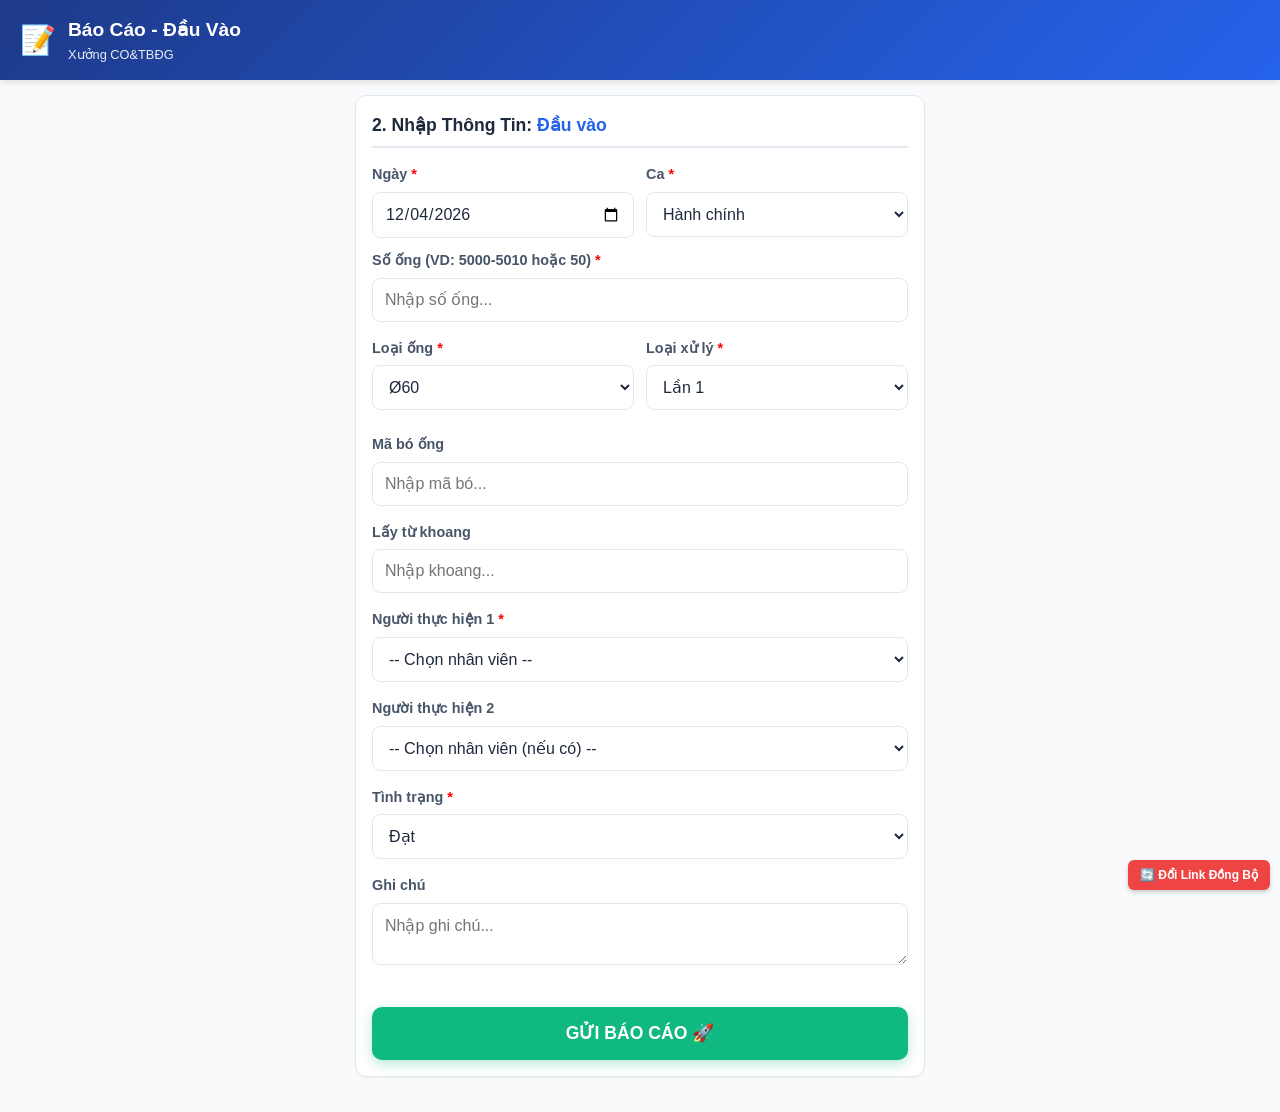
<file: bc_dau_vao.html>
<!DOCTYPE html>
<html lang="vi">
<head>
  <meta charset="UTF-8" />
  <meta name="viewport" content="width=device-width, initial-scale=1.0, maximum-scale=1.0, user-scalable=no" />
  <meta name="description" content="Nhập báo cáo NKT - Dành cho công nhân" />
  <title>Nhập Báo Cáo - Đầu Vào</title>
  <link rel="stylesheet" href="styles.css?v=10" />
  <link rel="icon" href="data:image/svg+xml,<svg xmlns='http://www.w3.org/2000/svg' viewBox='0 0 100 100'><text y='.9em' font-size='90'>📱</text></svg>" />
  <style>
    /* Mobile specific overrides */
    body { background-color: #f8fafc; padding-bottom: 20px; }
    .worker-header {
      background: linear-gradient(135deg, #1e3a8a 0%, #2563eb 100%);
      color: white;
      padding: 16px 20px;
      display: flex;
      align-items: center;
      gap: 12px;
      box-shadow: 0 4px 6px -1px rgba(0,0,0,0.1);
      position: sticky;
      top: 0;
      z-index: 100;
    }
    .worker-header h1 { font-size: 1.2rem; margin: 0; font-weight: 700; }
    .worker-container { padding: 15px; max-width: 600px; margin: 0 auto; }
    .op-selector-wrapper { margin-bottom: 15px; }
    .op-btn { min-width: 110px; padding: 12px 8px; }
    .form-group label { font-size: 0.9rem; }
    .form-control { font-size: 1rem; padding: 12px; border-radius: 8px; }
    .btn-submit-large {
      width: 100%;
      padding: 16px;
      font-size: 1.1rem;
      font-weight: bold;
      border-radius: 10px;
      background-color: #10b981;
      color: white;
      border: none;
      box-shadow: 0 4px 12px rgba(16, 185, 129, 0.3);
      margin-top: 20px;
    }
    .btn-submit-large:active { transform: translateY(2px); box-shadow: 0 2px 6px rgba(16, 185, 129, 0.3); }
    
    #loading-overlay {
      position: fixed; top: 0; left: 0; right: 0; bottom: 0;
      background: rgba(255,255,255,0.8);
      display: flex; flex-direction: column; align-items: center; justify-content: center;
      z-index: 9999; display: none;
    }
    .spinner {
      border: 4px solid #f3f3f3; border-top: 4px solid #3b82f6;
      border-radius: 50%; width: 40px; height: 40px;
      animation: spin 1s linear infinite;
      margin-bottom: 10px;
    }
    @keyframes spin { 0% { transform: rotate(0deg); } 100% { transform: rotate(360deg); } }
    .op-selector-wrapper { display: none !important; }
  </style>
</head>
<body>

<div class="worker-header">
  <div style="font-size: 1.8rem; line-height: 1;">📝</div>
  <div>
    <h1>Báo Cáo - Đầu Vào</h1>
    <div style="font-size: 0.8rem; opacity: 0.9;">Xưởng CO&TBĐG</div>
  </div>
</div>

<div class="worker-container">
  
  <div class="card op-selector-wrapper">
    <div class="card-body" style="padding: 12px;">
      <h3 style="font-size: 0.95rem; margin-bottom: 10px; color: #475569;">1. Chọn Nguyên Công</h3>
      <div class="operation-selector" id="operation-selector">
        <div class="op-btn active" onclick="selectOperationWorker('rua-ong')">
          <div class="op-name">Rửa ống</div>
          <div class="op-step">THƯỜNG DÙNG</div>
        </div>
        <div class="op-btn" onclick="selectOperationWorker('dau-vao')">
          <div class="op-name">Đầu vào</div>
        </div>
        <div class="op-btn" onclick="selectOperationWorker('thong-nong')">
          <div class="op-name">Thông nòng</div>
        </div>
        <div class="op-btn" onclick="selectOperationWorker('ndt')">
          <div class="op-name">NDT</div>
        </div>
        <div class="op-btn" onclick="selectOperationWorker('lam-sach-ren')">
          <div class="op-name">Làm sạch ren</div>
        </div>
        <div class="op-btn" onclick="selectOperationWorker('ep-thuy-luc')">
          <div class="op-name">Ép thủy lực</div>
        </div>
        <div class="op-btn" onclick="selectOperationWorker('tien-ren-moi')">
          <div class="op-name">Tiện ren</div>
        </div>
        <div class="op-btn" onclick="selectOperationWorker('thay-coupling')">
          <div class="op-name">Thay coupling</div>
        </div>
        <div class="op-btn" onclick="selectOperationWorker('dong-goi')">
          <div class="op-name">Đóng gói</div>
        </div>
      </div>
    </div>
  </div>

  <div class="card">
    <div class="card-body" style="padding: 16px;">
      <h3 style="font-size: 1.1rem; margin-bottom: 16px; color: #1e293b; border-bottom: 2px solid #e2e8f0; padding-bottom: 8px;">
        2. Nhập Thông Tin: <span id="op-title-display" style="color: #2563eb;">Rửa ống</span>
      </h3>
      
      <form id="worker-form" onsubmit="event.preventDefault(); submitWorkerReport();">
        <div style="display: grid; grid-template-columns: 1fr 1fr; gap: 12px; margin-bottom: 12px;">
          <div class="form-group" style="margin-bottom: 0;">
            <label>Ngày <span style="color: red;">*</span></label>
            <input type="date" class="form-control" id="w-ngay" required>
          </div>
          <div class="form-group" style="margin-bottom: 0;">
            <label>Ca <span style="color: red;">*</span></label>
            <select class="form-control" id="w-ca" required>
              <option>Hành chính</option>
              <option>Ca 1</option>
              <option>Ca 2</option>
              <option>Ca 3</option>
            </select>
          </div>
        </div>

        <div class="form-group">
          <label>Số ống (VD: 5000-5010 hoặc 50) <span style="color: red;">*</span></label>
          <input type="text" class="form-control" id="w-so-ong" placeholder="Nhập số ống..." required>
        </div>

        <div style="display: grid; grid-template-columns: 1fr 1fr; gap: 12px; margin-bottom: 12px;">
          <div class="form-group" style="margin-bottom: 0;">
            <label>Loại ống <span style="color: red;">*</span></label>
            <select class="form-control" id="w-loai-ong" required>
              <option>Ø60</option>
              <option>Ø73</option>
              <option>Ø73 NVTL</option>
              <option>Ø89</option>
              <option>Ø89 NVTL</option>
              <option>Ø114</option>
              <option>Ø114 NVTL</option>
            </select>
          </div>
          <div class="form-group" style="margin-bottom: 0;">
            <label>Loại xử lý <span style="color: red;">*</span></label>
            <select class="form-control" id="w-loai-xl" required>
              <option>Lần 1</option>
              <option>Lần 2</option>
              <option>Lần 3</option>
            </select>
          </div>
        </div>

        <!-- Các trường động tùy theo nguyên công -->
        <div style="display: grid; grid-template-columns: 1fr 1fr; gap: 12px; margin-bottom: 12px;">
          <div class="form-group" id="wg-so-lan-rua" style="margin-bottom: 0;">
            <label>Số lần rửa</label>
            <select class="form-control" id="w-so-lan-rua">
              <option value="1">1</option>
              <option value="2">2</option>
              <option value="3">3</option>
              <option value="4">4</option>
              <option value="5">5</option>
            </select>
          </div>
          <div class="form-group" id="wg-dong-ho" style="margin-bottom: 0;">
            <label>Đồng hồ nước</label>
            <input type="text" class="form-control" id="w-dong-ho" placeholder="VD: 510-513">
          </div>
        </div>

        <div class="form-group" id="wg-ma-bo" style="display: none;">
          <label>Mã bó ống</label>
          <input type="text" class="form-control" id="w-ma-bo" placeholder="Nhập mã bó...">
        </div>
        
        <div class="form-group" id="wg-khoang" style="display: none;">
          <label>Lấy từ khoang</label>
          <input type="text" class="form-control" id="w-khoang" placeholder="Nhập khoang...">
        </div>

        <div class="form-group" id="wg-ap-suat" style="display: none;">
          <label>Áp suất</label>
          <input type="text" class="form-control" id="w-ap-suat" placeholder="Nhập áp suất...">
        </div>

        <div class="form-group">
          <label>Người thực hiện 1 <span style="color: red;">*</span></label>
          <select class="form-control" id="w-nguoi-1" required>
            <option value="">-- Chọn nhân viên --</option>
            <option value="Phạm Ngọc Đóa">Phạm Ngọc Đóa</option>
            <option value="Trần Văn Diễn">Trần Văn Diễn</option>
            <option value="Dương Huy Hùng">Dương Huy Hùng</option>
            <option value="Dương Minh Quân">Dương Minh Quân</option>
            <option value="Trịnh Hoài Đức">Trịnh Hoài Đức</option>
            <option value="Bùi Quang Hạnh">Bùi Quang Hạnh</option>
            <option value="Nguyễn Duy Sơn">Nguyễn Duy Sơn</option>
            <option value="Nguyễn Cửu Long">Nguyễn Cửu Long</option>
            <option value="Phùng Đình Nam">Phùng Đình Nam</option>
            <option value="Nguyễn Xuân Thắng">Nguyễn Xuân Thắng</option>
            <option value="Nguyễn Thanh Hiền">Nguyễn Thanh Hiền</option>
            <option value="Tạ Ngọc Hòa">Tạ Ngọc Hòa</option>
            <option value="Danh Xuân Đoán">Danh Xuân Đoán</option>
            <option value="Hồ Xuân Hùng">Hồ Xuân Hùng</option>
            <option value="Phạm Văn Định">Phạm Văn Định</option>
            <option value="Lê Sỹ Tuyên">Lê Sỹ Tuyên</option>
            <option value="Lê Văn Tùng">Lê Văn Tùng</option>
            <option value="Nguyễn Đức Huy">Nguyễn Đức Huy</option>
            <option value="Lê Đình Phú">Lê Đình Phú</option>
            <option value="Vũ Văn Quyết">Vũ Văn Quyết</option>
            <option value="Trần Minh Đạt">Trần Minh Đạt</option>
            <option value="Lều Vĩnh An">Lều Vĩnh An</option>
            <option value="Trần Văn Hậu">Trần Văn Hậu</option>
            <option value="Vũ Toàn Trung">Vũ Toàn Trung</option>
            <option value="Lê Đình Hùng">Lê Đình Hùng</option>
            <option value="Thái Văn Ngọc">Thái Văn Ngọc</option>
            <option value="Nguyễn Văn Dụy">Nguyễn Văn Dụy</option>
            <option value="Nguyễn Thanh Hải">Nguyễn Thanh Hải</option>
            <option value="Trần Quốc Vương">Trần Quốc Vương</option>
            <option value="Trần Hữu Trí">Trần Hữu Trí</option>
            <option value="Chu Tuấn Anh">Chu Tuấn Anh</option>
            <option value="Nguyễn Công Phú">Nguyễn Công Phú</option>
            <option value="Nguyễn Thành Nhơn">Nguyễn Thành Nhơn</option>
          </select>
        </div>

        <div class="form-group">
          <label>Người thực hiện 2</label>
          <select class="form-control" id="w-nguoi-2">
            <option value="">-- Chọn nhân viên (nếu có) --</option>
            <option value="Phạm Ngọc Đóa">Phạm Ngọc Đóa</option>
            <option value="Trần Văn Diễn">Trần Văn Diễn</option>
            <option value="Dương Huy Hùng">Dương Huy Hùng</option>
            <option value="Dương Minh Quân">Dương Minh Quân</option>
            <option value="Trịnh Hoài Đức">Trịnh Hoài Đức</option>
            <option value="Bùi Quang Hạnh">Bùi Quang Hạnh</option>
            <option value="Nguyễn Duy Sơn">Nguyễn Duy Sơn</option>
            <option value="Nguyễn Cửu Long">Nguyễn Cửu Long</option>
            <option value="Phùng Đình Nam">Phùng Đình Nam</option>
            <option value="Nguyễn Xuân Thắng">Nguyễn Xuân Thắng</option>
            <option value="Nguyễn Thanh Hiền">Nguyễn Thanh Hiền</option>
            <option value="Tạ Ngọc Hòa">Tạ Ngọc Hòa</option>
            <option value="Danh Xuân Đoán">Danh Xuân Đoán</option>
            <option value="Hồ Xuân Hùng">Hồ Xuân Hùng</option>
            <option value="Phạm Văn Định">Phạm Văn Định</option>
            <option value="Lê Sỹ Tuyên">Lê Sỹ Tuyên</option>
            <option value="Lê Văn Tùng">Lê Văn Tùng</option>
            <option value="Nguyễn Đức Huy">Nguyễn Đức Huy</option>
            <option value="Lê Đình Phú">Lê Đình Phú</option>
            <option value="Vũ Văn Quyết">Vũ Văn Quyết</option>
            <option value="Trần Minh Đạt">Trần Minh Đạt</option>
            <option value="Lều Vĩnh An">Lều Vĩnh An</option>
            <option value="Trần Văn Hậu">Trần Văn Hậu</option>
            <option value="Vũ Toàn Trung">Vũ Toàn Trung</option>
            <option value="Lê Đình Hùng">Lê Đình Hùng</option>
            <option value="Thái Văn Ngọc">Thái Văn Ngọc</option>
            <option value="Nguyễn Văn Dụy">Nguyễn Văn Dụy</option>
            <option value="Nguyễn Thanh Hải">Nguyễn Thanh Hải</option>
            <option value="Trần Quốc Vương">Trần Quốc Vương</option>
            <option value="Trần Hữu Trí">Trần Hữu Trí</option>
            <option value="Chu Tuấn Anh">Chu Tuấn Anh</option>
            <option value="Nguyễn Công Phú">Nguyễn Công Phú</option>
            <option value="Nguyễn Thành Nhơn">Nguyễn Thành Nhơn</option>
          </select>
        </div>

        <div class="form-group" id="wg-tinh-trang">
          <label>Tình trạng <span style="color: red;">*</span></label>
          <select class="form-control" id="w-tinh-trang" required>
            <option>Đạt</option>
            <option>Rỗ thân, ăn mòn (loại)</option>
            <option>Thiếu chiều dày (loại)</option>
            <option>Tắc paraffin (loại)</option>
          </select>
        </div>

        <div class="form-group" id="wg-tinh-trang-dong-goi" style="display: none;">
          <label>Tình trạng <span style="color: red;">*</span></label>
          <div style="display: flex; gap: 20px; align-items: center; margin-top: 8px;">
            <label style="display: flex; align-items: center; gap: 6px; font-weight: normal; cursor: pointer; font-size: 1.1rem;">
              <input type="radio" name="w-dong-goi-tinh-trang" value="Đạt" checked style="width: 20px; height: 20px;"> Đạt
            </label>
            <label style="display: flex; align-items: center; gap: 6px; font-weight: normal; cursor: pointer; font-size: 1.1rem;">
              <input type="radio" name="w-dong-goi-tinh-trang" value="Hỏng" style="width: 20px; height: 20px;"> Hỏng
            </label>
          </div>
        </div>

        <div class="form-group">
          <label>Ghi chú</label>
          <textarea class="form-control" id="w-ghi-chu" rows="2" placeholder="Nhập ghi chú..."></textarea>
        </div>

        <button type="submit" class="btn-submit-large">GỬI BÁO CÁO 🚀</button>
      </form>
    </div>
  </div>
</div>

<div id="loading-overlay">
  <div class="spinner"></div>
  <div style="font-weight: 600; color: #1e293b; font-size: 1.1rem;">Đang đồng bộ dữ liệu...</div>
  <div style="font-size: 0.85rem; color: #64748b; margin-top: 5px;">Vui lòng không tắt trang</div>
</div>

<script>
let currentWorkerOp = 'rua-ong';
const GOOGLE_APP_SCRIPT_URL_KEY = 'nkt_sync_url_v4';

document.addEventListener('DOMContentLoaded', () => {
    // Set default date to today
    const today = new Date();
    const dateStr = today.getFullYear() + '-' + String(today.getMonth() + 1).padStart(2, '0') + '-' + String(today.getDate()).padStart(2, '0');
    if (document.getElementById('w-ngay')) {
        document.getElementById('w-ngay').value = dateStr;
    }
    
    // Auto restore last choices
    const savedCa = localStorage.getItem('w_last_ca');
    const savedNguoi1 = localStorage.getItem('w_last_nguoi1');
    if (savedCa && document.getElementById('w-ca')) document.getElementById('w-ca').value = savedCa;
    if (savedNguoi1 && document.getElementById('w-nguoi-1')) document.getElementById('w-nguoi-1').value = savedNguoi1;

    // Trigger initial UI setup (Dùng biến toàn cục nếu có, mặc định là rua-ong)
    const initialOp = 'dau-vao';
    selectOperationWorker(initialOp);
});

const opTitles = {
    'dau-vao': 'Đầu vào',
    'rua-ong': 'Rửa ống',
    'thong-nong': 'Thông nòng',
    'ndt': 'NDT',
    'lam-sach-ren': 'Làm sạch ren',
    'ep-thuy-luc': 'Ép thủy lực',
    'tien-ren-moi': 'Tiện ren',
    'thay-coupling': 'Thay coupling',
    'dong-goi': 'Đóng gói'
};

function selectOperationWorker(op) {
    currentWorkerOp = op;
    document.querySelectorAll('.op-btn').forEach(btn => btn.classList.remove('active'));
    const btn = document.querySelector(`.op-btn[onclick="selectOperationWorker('${op}')"]`);
    if(btn) btn.classList.add('active');
    
    document.getElementById('op-title-display').textContent = opTitles[op];

    const wgSoLanRua = document.getElementById('wg-so-lan-rua');
    const wgDongHo = document.getElementById('wg-dong-ho');
    const wgMaBo = document.getElementById('wg-ma-bo');
    const wgKhoang = document.getElementById('wg-khoang');
    const wgApSuat = document.getElementById('wg-ap-suat');
    const wgTinhTrang = document.getElementById('wg-tinh-trang');
    const wgTinhTrangDongGoi = document.getElementById('wg-tinh-trang-dong-goi');

    // Default states
    wgSoLanRua.style.display = 'none';
    wgDongHo.style.display = 'none';
    wgMaBo.style.display = 'block';
    wgKhoang.style.display = 'block';
    wgApSuat.style.display = 'none';
    wgTinhTrang.style.display = 'block';
    wgTinhTrangDongGoi.style.display = 'none';

    if (op === 'rua-ong') {
        wgSoLanRua.style.display = 'block';
        wgDongHo.style.display = 'block';
        wgKhoang.style.display = 'none'; // Rửa ống ko cần khoang
        wgMaBo.style.display = 'none';   // Rửa ống ko cần mã bó
    } else if (op === 'thong-nong' || op === 'ep-thuy-luc' || op === 'ndt' || op === 'tien-ren-moi') {
        wgKhoang.style.display = 'none';
        wgMaBo.style.display = 'none';
    }

    if (op === 'ep-thuy-luc') {
        wgApSuat.style.display = 'block';
    }

    if (op === 'dong-goi') {
        wgMaBo.style.display = 'none'; // Đóng gói xài mã bó riêng
        wgTinhTrang.style.display = 'none';
        wgTinhTrangDongGoi.style.display = 'block';
    }

    // Update Tình trạng options
    const fTinhTrang = document.getElementById('w-tinh-trang');
    if(fTinhTrang) {
        fTinhTrang.innerHTML = '';
        if (op === 'ep-thuy-luc') {
            fTinhTrang.innerHTML = `<option>Đạt</option><option>Xì box</option><option>Xì pin</option><option>Xì cả 2 đầu</option>`;
        } else if (op === 'ndt') {
            fTinhTrang.innerHTML = `<option>Đạt</option><option>Thiếu chiều dày (loại)</option><option>Khuyết tật ngang (loại)</option><option>Khuyết tật dọc (loại)</option><option>Rỗ thân, ăn mòn (loại)</option>`;
        } else if (op === 'tien-ren-moi') {
            fTinhTrang.innerHTML = `<option>Ống từ xưởng HR -> tiện ren mới</option><option>Ống lấy từ các giá chờ sửa chữa -> tiện ren mới</option>`;
        } else if (op === 'lam-sach-ren') {
            fTinhTrang.innerHTML = `<option>Đạt</option><option>Hỏng ren</option>`;
        } else if (op === 'thay-coupling') {
            fTinhTrang.innerHTML = `<option>Đạt</option><option>Hỏng coupling</option>`;
        } else {
            fTinhTrang.innerHTML = `<option>Đạt</option><option>Rỗ thân, ăn mòn (loại)</option><option>Thiếu chiều dày (loại)</option><option>Tắc paraffin (loại)</option>`;
        }
    }
}

function parsePipesArray(input) {
    if (!input) return ["1"];
    let text = input.toString().trim();
    const parts = text.split(/[,;]/);
    let result = [];
    for (let p of parts) {
        let pt = p.trim();
        if (!pt) continue;
        if (pt.includes('-')) {
            const range = pt.split('-');
            if (range.length === 2) {
                const startStr = range[0].trim();
                const endStr = range[1].trim();
                const start = parseInt(startStr);
                const end = parseInt(endStr);
                if (!isNaN(start) && !isNaN(end) && start <= end && startStr.match(/^\d+$/) && endStr.match(/^\d+$/)) {
                    for(let i = start; i <= end; i++) {
                        result.push(i.toString());
                    }
                } else {
                    result.push(pt);
                }
            } else result.push(pt);
        } else {
            result.push(pt);
        }
    }
    return result.length > 0 ? result : ["1"];
}

async function submitWorkerReport() {
    let syncUrl = localStorage.getItem(GOOGLE_APP_SCRIPT_URL_KEY);
    
    // Nếu chưa có URL đồng bộ, yêu cầu nhập
    if (!syncUrl || syncUrl.trim() === '') {
        syncUrl = prompt("Vui lòng dán đường link (URL) hệ thống đồng bộ Google Sheets vào đây để gửi dữ liệu:");
        if (!syncUrl) return;
        localStorage.setItem(GOOGLE_APP_SCRIPT_URL_KEY, syncUrl.trim());
    }

    const overlay = document.getElementById('loading-overlay');
    overlay.style.display = 'flex';

    try {
        const soOngText = document.getElementById('w-so-ong').value;
        const pipesArray = parsePipesArray(soOngText);

        let tinhTrangValue = document.getElementById('w-tinh-trang').value;
        let maBoValue = document.getElementById('w-ma-bo') ? document.getElementById('w-ma-bo').value : '';

        if (currentWorkerOp === 'dong-goi') {
            tinhTrangValue = document.querySelector('input[name="w-dong-goi-tinh-trang"]:checked').value;
        }

        const timestamp = Date.now();
        const ngay = document.getElementById('w-ngay').value;
        const ca = document.getElementById('w-ca').value;
        const nguyenCong = opTitles[currentWorkerOp];
        const loaiXl = document.getElementById('w-loai-xl').value;
        const soLanRua = document.getElementById('w-so-lan-rua').value;
        const dongHoNuoc = document.getElementById('w-dong-ho').value;
        const loaiOng = document.getElementById('w-loai-ong').value;
        const khoang = document.getElementById('w-khoang').value;
        const apSuat = document.getElementById('w-ap-suat').value;
        const nguoi1 = document.getElementById('w-nguoi-1').value;
        const nguoi2 = document.getElementById('w-nguoi-2').value;
        const ghiChu = document.getElementById('w-ghi-chu').value;
        const timeIso = new Date().toISOString();

        const reports = pipesArray.map((pipeName, index) => {
            return {
                id: Math.random().toString(36).substring(2, 8).toUpperCase(),
                ngay: ngay,
                ca: ca,
                nguyenCong: nguyenCong,
                soOngText: pipeName,
                soOngCount: 1,
                loaiXl: loaiXl,
                soLanRua: soLanRua,
                dongHoNuoc: dongHoNuoc,
                loaiOng: loaiOng,
                maBo: maBoValue,
                khoang: khoang,
                apSuat: apSuat,
                nguoi1: nguoi1,
                nguoi2: nguoi2,
                tinhTrang: tinhTrangValue,
                ghiChu: pipesArray.length > 1 ? (ghiChu ? ghiChu + ` (Lô gốc: ${soOngText})` : `Lô gốc: ${soOngText}`) : ghiChu,
                timestamp: timeIso
            };
        });

        const reportData = {
            action: 'add_reports',
            reports: reports
        };

        // Lưu tạm settings
        localStorage.setItem('w_last_ca', reportData.reports[0].ca);
        localStorage.setItem('w_last_nguoi1', reportData.reports[0].nguoi1);

        console.log("Đang gửi đi:", reportData);

        const response = await fetch(syncUrl, {
            method: 'POST',
            mode: 'no-cors', // Sử dụng no-cors để tránh lỗi CORS khi gọi Google Apps Script từ client
            headers: {
                'Content-Type': 'application/json'
            },
            body: JSON.stringify(reportData)
        });

        // Với no-cors, response sẽ luôn trả về opaque, ta cứ coi như thành công nếu ko ném lỗi mạng
        overlay.style.display = 'none';
        alert('✅ Đã gửi báo cáo thành công!');
        
        // Reset vài trường
        document.getElementById('w-so-ong').value = '';
        if(document.getElementById('w-ma-bo')) document.getElementById('w-ma-bo').value = '';
        if(document.getElementById('w-ghi-chu')) document.getElementById('w-ghi-chu').value = '';
        
    } catch (error) {
        overlay.style.display = 'none';
        console.error(error);
        const resetUrl = confirm("❌ Gửi thất bại! Có thể đường link đồng bộ bị sai. Bạn có muốn đổi đường link khác không?");
        if (resetUrl) {
            localStorage.removeItem(GOOGLE_APP_SCRIPT_URL_KEY);
        }
    }
}

</script>

<!-- Reset URL Button injected by Antigravity -->
<div style="position: fixed; bottom: 10px; right: 10px; z-index: 9999;">
    <button onclick="localStorage.removeItem('nkt_sync_url_v2'); localStorage.removeItem('nkt_sync_url_v3'); localStorage.removeItem('nkt_sync_url_v4'); localStorage.removeItem('nkt_sync_url'); alert('Đã xóa link đồng bộ cũ. Vui lòng tải lại trang và nhập link mới!'); location.reload();" 
            style="background: #ef4444; color: white; border: none; padding: 8px 12px; border-radius: 6px; cursor: pointer; box-shadow: 0 2px 4px rgba(0,0,0,0.2); font-family: sans-serif; font-size: 12px; font-weight: bold;">
        🔄 Đổi Link Đồng Bộ
    </button>
</div>

</body>
</html>
</file>
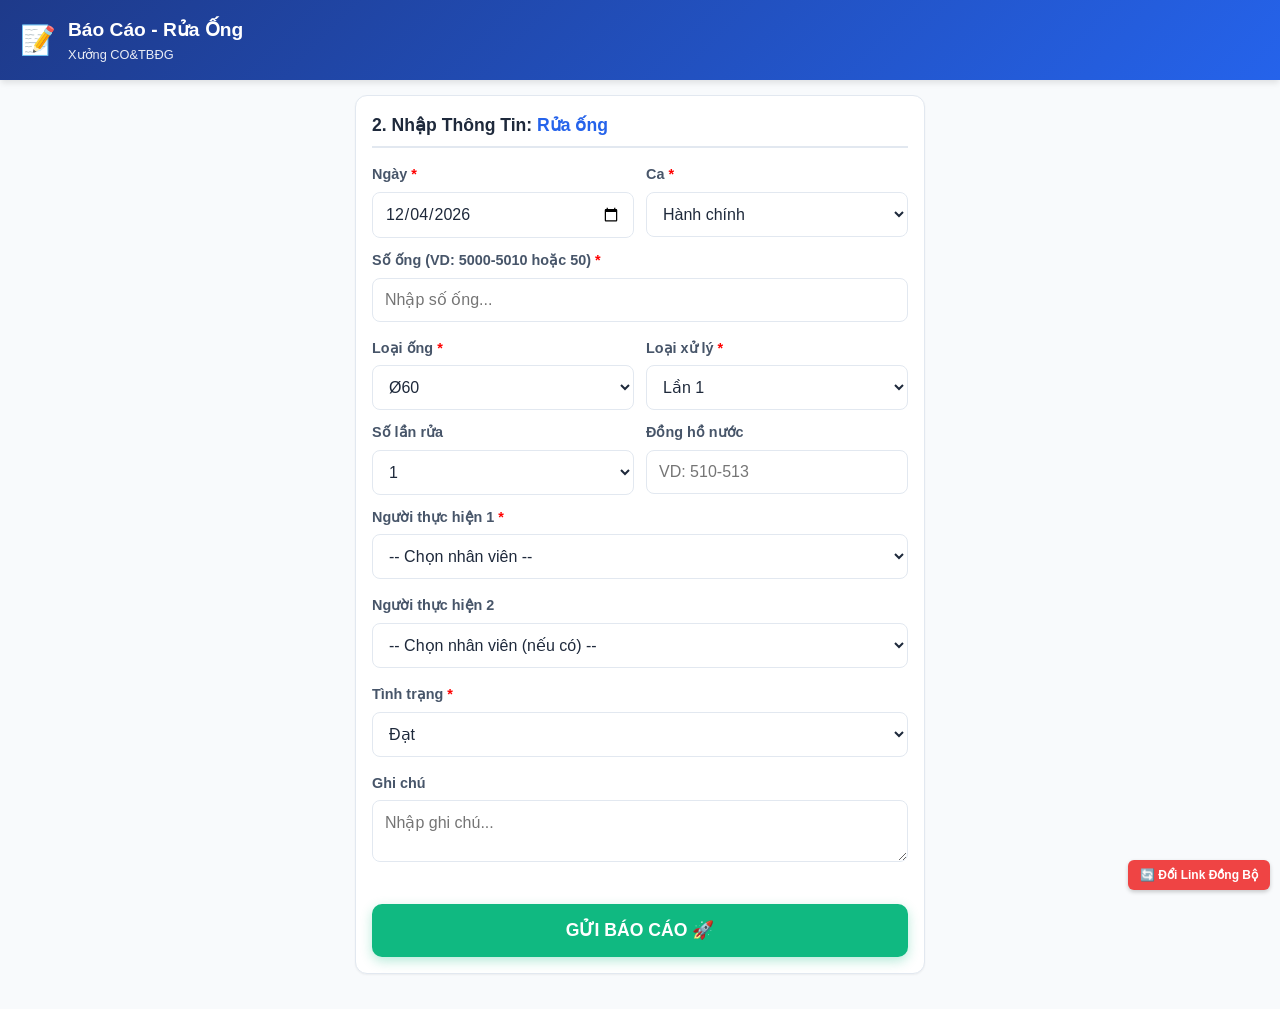
<file: bc_rua_ong.html>
<!DOCTYPE html>
<html lang="vi">
<head>
  <meta charset="UTF-8" />
  <meta name="viewport" content="width=device-width, initial-scale=1.0, maximum-scale=1.0, user-scalable=no" />
  <meta name="description" content="Nhập báo cáo NKT - Dành cho công nhân" />
  <title>Nhập Báo Cáo - Rửa Ống</title>
  <link rel="stylesheet" href="styles.css?v=10" />
  <link rel="icon" href="data:image/svg+xml,<svg xmlns='http://www.w3.org/2000/svg' viewBox='0 0 100 100'><text y='.9em' font-size='90'>📱</text></svg>" />
  <style>
    /* Mobile specific overrides */
    body { background-color: #f8fafc; padding-bottom: 20px; }
    .worker-header {
      background: linear-gradient(135deg, #1e3a8a 0%, #2563eb 100%);
      color: white;
      padding: 16px 20px;
      display: flex;
      align-items: center;
      gap: 12px;
      box-shadow: 0 4px 6px -1px rgba(0,0,0,0.1);
      position: sticky;
      top: 0;
      z-index: 100;
    }
    .worker-header h1 { font-size: 1.2rem; margin: 0; font-weight: 700; }
    .worker-container { padding: 15px; max-width: 600px; margin: 0 auto; }
    .op-selector-wrapper { margin-bottom: 15px; }
    .op-btn { min-width: 110px; padding: 12px 8px; }
    .form-group label { font-size: 0.9rem; }
    .form-control { font-size: 1rem; padding: 12px; border-radius: 8px; }
    .btn-submit-large {
      width: 100%;
      padding: 16px;
      font-size: 1.1rem;
      font-weight: bold;
      border-radius: 10px;
      background-color: #10b981;
      color: white;
      border: none;
      box-shadow: 0 4px 12px rgba(16, 185, 129, 0.3);
      margin-top: 20px;
    }
    .btn-submit-large:active { transform: translateY(2px); box-shadow: 0 2px 6px rgba(16, 185, 129, 0.3); }
    
    #loading-overlay {
      position: fixed; top: 0; left: 0; right: 0; bottom: 0;
      background: rgba(255,255,255,0.8);
      display: flex; flex-direction: column; align-items: center; justify-content: center;
      z-index: 9999; display: none;
    }
    .spinner {
      border: 4px solid #f3f3f3; border-top: 4px solid #3b82f6;
      border-radius: 50%; width: 40px; height: 40px;
      animation: spin 1s linear infinite;
      margin-bottom: 10px;
    }
    @keyframes spin { 0% { transform: rotate(0deg); } 100% { transform: rotate(360deg); } }
    .op-selector-wrapper { display: none !important; }
  </style>
</head>
<body>

<div class="worker-header">
  <div style="font-size: 1.8rem; line-height: 1;">📝</div>
  <div>
    <h1>Báo Cáo - Rửa Ống</h1>
    <div style="font-size: 0.8rem; opacity: 0.9;">Xưởng CO&TBĐG</div>
  </div>
</div>

<div class="worker-container">
  
  <div class="card op-selector-wrapper">
    <div class="card-body" style="padding: 12px;">
      <h3 style="font-size: 0.95rem; margin-bottom: 10px; color: #475569;">1. Chọn Nguyên Công</h3>
      <div class="operation-selector" id="operation-selector">
        <div class="op-btn active" onclick="selectOperationWorker('rua-ong')">
          <div class="op-name">Rửa ống</div>
          <div class="op-step">THƯỜNG DÙNG</div>
        </div>
        <div class="op-btn" onclick="selectOperationWorker('dau-vao')">
          <div class="op-name">Đầu vào</div>
        </div>
        <div class="op-btn" onclick="selectOperationWorker('thong-nong')">
          <div class="op-name">Thông nòng</div>
        </div>
        <div class="op-btn" onclick="selectOperationWorker('ndt')">
          <div class="op-name">NDT</div>
        </div>
        <div class="op-btn" onclick="selectOperationWorker('lam-sach-ren')">
          <div class="op-name">Làm sạch ren</div>
        </div>
        <div class="op-btn" onclick="selectOperationWorker('ep-thuy-luc')">
          <div class="op-name">Ép thủy lực</div>
        </div>
        <div class="op-btn" onclick="selectOperationWorker('tien-ren-moi')">
          <div class="op-name">Tiện ren</div>
        </div>
        <div class="op-btn" onclick="selectOperationWorker('thay-coupling')">
          <div class="op-name">Thay coupling</div>
        </div>
        <div class="op-btn" onclick="selectOperationWorker('dong-goi')">
          <div class="op-name">Đóng gói</div>
        </div>
      </div>
    </div>
  </div>

  <div class="card">
    <div class="card-body" style="padding: 16px;">
      <h3 style="font-size: 1.1rem; margin-bottom: 16px; color: #1e293b; border-bottom: 2px solid #e2e8f0; padding-bottom: 8px;">
        2. Nhập Thông Tin: <span id="op-title-display" style="color: #2563eb;">Rửa ống</span>
      </h3>
      
      <form id="worker-form" onsubmit="event.preventDefault(); submitWorkerReport();">
        <div style="display: grid; grid-template-columns: 1fr 1fr; gap: 12px; margin-bottom: 12px;">
          <div class="form-group" style="margin-bottom: 0;">
            <label>Ngày <span style="color: red;">*</span></label>
            <input type="date" class="form-control" id="w-ngay" required>
          </div>
          <div class="form-group" style="margin-bottom: 0;">
            <label>Ca <span style="color: red;">*</span></label>
            <select class="form-control" id="w-ca" required>
              <option>Hành chính</option>
              <option>Ca 1</option>
              <option>Ca 2</option>
              <option>Ca 3</option>
            </select>
          </div>
        </div>

        <div class="form-group">
          <label>Số ống (VD: 5000-5010 hoặc 50) <span style="color: red;">*</span></label>
          <input type="text" class="form-control" id="w-so-ong" placeholder="Nhập số ống..." required>
        </div>

        <div style="display: grid; grid-template-columns: 1fr 1fr; gap: 12px; margin-bottom: 12px;">
          <div class="form-group" style="margin-bottom: 0;">
            <label>Loại ống <span style="color: red;">*</span></label>
            <select class="form-control" id="w-loai-ong" required>
              <option>Ø60</option>
              <option>Ø73</option>
              <option>Ø73 NVTL</option>
              <option>Ø89</option>
              <option>Ø89 NVTL</option>
              <option>Ø114</option>
              <option>Ø114 NVTL</option>
            </select>
          </div>
          <div class="form-group" style="margin-bottom: 0;">
            <label>Loại xử lý <span style="color: red;">*</span></label>
            <select class="form-control" id="w-loai-xl" required>
              <option>Lần 1</option>
              <option>Lần 2</option>
              <option>Lần 3</option>
            </select>
          </div>
        </div>

        <!-- Các trường động tùy theo nguyên công -->
        <div style="display: grid; grid-template-columns: 1fr 1fr; gap: 12px; margin-bottom: 12px;">
          <div class="form-group" id="wg-so-lan-rua" style="margin-bottom: 0;">
            <label>Số lần rửa</label>
            <select class="form-control" id="w-so-lan-rua">
              <option value="1">1</option>
              <option value="2">2</option>
              <option value="3">3</option>
              <option value="4">4</option>
              <option value="5">5</option>
            </select>
          </div>
          <div class="form-group" id="wg-dong-ho" style="margin-bottom: 0;">
            <label>Đồng hồ nước</label>
            <input type="text" class="form-control" id="w-dong-ho" placeholder="VD: 510-513">
          </div>
        </div>

        <div class="form-group" id="wg-ma-bo" style="display: none;">
          <label>Mã bó ống</label>
          <input type="text" class="form-control" id="w-ma-bo" placeholder="Nhập mã bó...">
        </div>
        
        <div class="form-group" id="wg-khoang" style="display: none;">
          <label>Lấy từ khoang</label>
          <input type="text" class="form-control" id="w-khoang" placeholder="Nhập khoang...">
        </div>

        <div class="form-group" id="wg-ap-suat" style="display: none;">
          <label>Áp suất</label>
          <input type="text" class="form-control" id="w-ap-suat" placeholder="Nhập áp suất...">
        </div>

        <div class="form-group">
          <label>Người thực hiện 1 <span style="color: red;">*</span></label>
          <select class="form-control" id="w-nguoi-1" required>
            <option value="">-- Chọn nhân viên --</option>
            <option value="Phạm Ngọc Đóa">Phạm Ngọc Đóa</option>
            <option value="Trần Văn Diễn">Trần Văn Diễn</option>
            <option value="Dương Huy Hùng">Dương Huy Hùng</option>
            <option value="Dương Minh Quân">Dương Minh Quân</option>
            <option value="Trịnh Hoài Đức">Trịnh Hoài Đức</option>
            <option value="Bùi Quang Hạnh">Bùi Quang Hạnh</option>
            <option value="Nguyễn Duy Sơn">Nguyễn Duy Sơn</option>
            <option value="Nguyễn Cửu Long">Nguyễn Cửu Long</option>
            <option value="Phùng Đình Nam">Phùng Đình Nam</option>
            <option value="Nguyễn Xuân Thắng">Nguyễn Xuân Thắng</option>
            <option value="Nguyễn Thanh Hiền">Nguyễn Thanh Hiền</option>
            <option value="Tạ Ngọc Hòa">Tạ Ngọc Hòa</option>
            <option value="Danh Xuân Đoán">Danh Xuân Đoán</option>
            <option value="Hồ Xuân Hùng">Hồ Xuân Hùng</option>
            <option value="Phạm Văn Định">Phạm Văn Định</option>
            <option value="Lê Sỹ Tuyên">Lê Sỹ Tuyên</option>
            <option value="Lê Văn Tùng">Lê Văn Tùng</option>
            <option value="Nguyễn Đức Huy">Nguyễn Đức Huy</option>
            <option value="Lê Đình Phú">Lê Đình Phú</option>
            <option value="Vũ Văn Quyết">Vũ Văn Quyết</option>
            <option value="Trần Minh Đạt">Trần Minh Đạt</option>
            <option value="Lều Vĩnh An">Lều Vĩnh An</option>
            <option value="Trần Văn Hậu">Trần Văn Hậu</option>
            <option value="Vũ Toàn Trung">Vũ Toàn Trung</option>
            <option value="Lê Đình Hùng">Lê Đình Hùng</option>
            <option value="Thái Văn Ngọc">Thái Văn Ngọc</option>
            <option value="Nguyễn Văn Dụy">Nguyễn Văn Dụy</option>
            <option value="Nguyễn Thanh Hải">Nguyễn Thanh Hải</option>
            <option value="Trần Quốc Vương">Trần Quốc Vương</option>
            <option value="Trần Hữu Trí">Trần Hữu Trí</option>
            <option value="Chu Tuấn Anh">Chu Tuấn Anh</option>
            <option value="Nguyễn Công Phú">Nguyễn Công Phú</option>
            <option value="Nguyễn Thành Nhơn">Nguyễn Thành Nhơn</option>
          </select>
        </div>

        <div class="form-group">
          <label>Người thực hiện 2</label>
          <select class="form-control" id="w-nguoi-2">
            <option value="">-- Chọn nhân viên (nếu có) --</option>
            <option value="Phạm Ngọc Đóa">Phạm Ngọc Đóa</option>
            <option value="Trần Văn Diễn">Trần Văn Diễn</option>
            <option value="Dương Huy Hùng">Dương Huy Hùng</option>
            <option value="Dương Minh Quân">Dương Minh Quân</option>
            <option value="Trịnh Hoài Đức">Trịnh Hoài Đức</option>
            <option value="Bùi Quang Hạnh">Bùi Quang Hạnh</option>
            <option value="Nguyễn Duy Sơn">Nguyễn Duy Sơn</option>
            <option value="Nguyễn Cửu Long">Nguyễn Cửu Long</option>
            <option value="Phùng Đình Nam">Phùng Đình Nam</option>
            <option value="Nguyễn Xuân Thắng">Nguyễn Xuân Thắng</option>
            <option value="Nguyễn Thanh Hiền">Nguyễn Thanh Hiền</option>
            <option value="Tạ Ngọc Hòa">Tạ Ngọc Hòa</option>
            <option value="Danh Xuân Đoán">Danh Xuân Đoán</option>
            <option value="Hồ Xuân Hùng">Hồ Xuân Hùng</option>
            <option value="Phạm Văn Định">Phạm Văn Định</option>
            <option value="Lê Sỹ Tuyên">Lê Sỹ Tuyên</option>
            <option value="Lê Văn Tùng">Lê Văn Tùng</option>
            <option value="Nguyễn Đức Huy">Nguyễn Đức Huy</option>
            <option value="Lê Đình Phú">Lê Đình Phú</option>
            <option value="Vũ Văn Quyết">Vũ Văn Quyết</option>
            <option value="Trần Minh Đạt">Trần Minh Đạt</option>
            <option value="Lều Vĩnh An">Lều Vĩnh An</option>
            <option value="Trần Văn Hậu">Trần Văn Hậu</option>
            <option value="Vũ Toàn Trung">Vũ Toàn Trung</option>
            <option value="Lê Đình Hùng">Lê Đình Hùng</option>
            <option value="Thái Văn Ngọc">Thái Văn Ngọc</option>
            <option value="Nguyễn Văn Dụy">Nguyễn Văn Dụy</option>
            <option value="Nguyễn Thanh Hải">Nguyễn Thanh Hải</option>
            <option value="Trần Quốc Vương">Trần Quốc Vương</option>
            <option value="Trần Hữu Trí">Trần Hữu Trí</option>
            <option value="Chu Tuấn Anh">Chu Tuấn Anh</option>
            <option value="Nguyễn Công Phú">Nguyễn Công Phú</option>
            <option value="Nguyễn Thành Nhơn">Nguyễn Thành Nhơn</option>
          </select>
        </div>

        <div class="form-group" id="wg-tinh-trang">
          <label>Tình trạng <span style="color: red;">*</span></label>
          <select class="form-control" id="w-tinh-trang" required>
            <option>Đạt</option>
            <option>Rỗ thân, ăn mòn (loại)</option>
            <option>Thiếu chiều dày (loại)</option>
            <option>Tắc paraffin (loại)</option>
          </select>
        </div>

        <div class="form-group" id="wg-tinh-trang-dong-goi" style="display: none;">
          <label>Tình trạng <span style="color: red;">*</span></label>
          <div style="display: flex; gap: 20px; align-items: center; margin-top: 8px;">
            <label style="display: flex; align-items: center; gap: 6px; font-weight: normal; cursor: pointer; font-size: 1.1rem;">
              <input type="radio" name="w-dong-goi-tinh-trang" value="Đạt" checked style="width: 20px; height: 20px;"> Đạt
            </label>
            <label style="display: flex; align-items: center; gap: 6px; font-weight: normal; cursor: pointer; font-size: 1.1rem;">
              <input type="radio" name="w-dong-goi-tinh-trang" value="Hỏng" style="width: 20px; height: 20px;"> Hỏng
            </label>
          </div>
        </div>

        <div class="form-group">
          <label>Ghi chú</label>
          <textarea class="form-control" id="w-ghi-chu" rows="2" placeholder="Nhập ghi chú..."></textarea>
        </div>

        <button type="submit" class="btn-submit-large">GỬI BÁO CÁO 🚀</button>
      </form>
    </div>
  </div>
</div>

<div id="loading-overlay">
  <div class="spinner"></div>
  <div style="font-weight: 600; color: #1e293b; font-size: 1.1rem;">Đang đồng bộ dữ liệu...</div>
  <div style="font-size: 0.85rem; color: #64748b; margin-top: 5px;">Vui lòng không tắt trang</div>
</div>

<script>
let currentWorkerOp = 'rua-ong';
const GOOGLE_APP_SCRIPT_URL_KEY = 'nkt_sync_url_v4';

document.addEventListener('DOMContentLoaded', () => {
    // Set default date to today
    const today = new Date();
    const dateStr = today.getFullYear() + '-' + String(today.getMonth() + 1).padStart(2, '0') + '-' + String(today.getDate()).padStart(2, '0');
    if (document.getElementById('w-ngay')) {
        document.getElementById('w-ngay').value = dateStr;
    }
    
    // Auto restore last choices
    const savedCa = localStorage.getItem('w_last_ca');
    const savedNguoi1 = localStorage.getItem('w_last_nguoi1');
    if (savedCa && document.getElementById('w-ca')) document.getElementById('w-ca').value = savedCa;
    if (savedNguoi1 && document.getElementById('w-nguoi-1')) document.getElementById('w-nguoi-1').value = savedNguoi1;

    // Trigger initial UI setup (Dùng biến toàn cục nếu có, mặc định là rua-ong)
    const initialOp = 'rua-ong';
    selectOperationWorker(initialOp);
});

const opTitles = {
    'dau-vao': 'Đầu vào',
    'rua-ong': 'Rửa ống',
    'thong-nong': 'Thông nòng',
    'ndt': 'NDT',
    'lam-sach-ren': 'Làm sạch ren',
    'ep-thuy-luc': 'Ép thủy lực',
    'tien-ren-moi': 'Tiện ren',
    'thay-coupling': 'Thay coupling',
    'dong-goi': 'Đóng gói'
};

function selectOperationWorker(op) {
    currentWorkerOp = op;
    document.querySelectorAll('.op-btn').forEach(btn => btn.classList.remove('active'));
    const btn = document.querySelector(`.op-btn[onclick="selectOperationWorker('${op}')"]`);
    if(btn) btn.classList.add('active');
    
    document.getElementById('op-title-display').textContent = opTitles[op];

    const wgSoLanRua = document.getElementById('wg-so-lan-rua');
    const wgDongHo = document.getElementById('wg-dong-ho');
    const wgMaBo = document.getElementById('wg-ma-bo');
    const wgKhoang = document.getElementById('wg-khoang');
    const wgApSuat = document.getElementById('wg-ap-suat');
    const wgTinhTrang = document.getElementById('wg-tinh-trang');
    const wgTinhTrangDongGoi = document.getElementById('wg-tinh-trang-dong-goi');

    // Default states
    wgSoLanRua.style.display = 'none';
    wgDongHo.style.display = 'none';
    wgMaBo.style.display = 'block';
    wgKhoang.style.display = 'block';
    wgApSuat.style.display = 'none';
    wgTinhTrang.style.display = 'block';
    wgTinhTrangDongGoi.style.display = 'none';

    if (op === 'rua-ong') {
        wgSoLanRua.style.display = 'block';
        wgDongHo.style.display = 'block';
        wgKhoang.style.display = 'none'; // Rửa ống ko cần khoang
        wgMaBo.style.display = 'none';   // Rửa ống ko cần mã bó
    } else if (op === 'thong-nong' || op === 'ep-thuy-luc' || op === 'ndt' || op === 'tien-ren-moi') {
        wgKhoang.style.display = 'none';
        wgMaBo.style.display = 'none';
    }

    if (op === 'ep-thuy-luc') {
        wgApSuat.style.display = 'block';
    }

    if (op === 'dong-goi') {
        wgMaBo.style.display = 'none'; // Đóng gói xài mã bó riêng
        wgTinhTrang.style.display = 'none';
        wgTinhTrangDongGoi.style.display = 'block';
    }

    // Update Tình trạng options
    const fTinhTrang = document.getElementById('w-tinh-trang');
    if(fTinhTrang) {
        fTinhTrang.innerHTML = '';
        if (op === 'ep-thuy-luc') {
            fTinhTrang.innerHTML = `<option>Đạt</option><option>Xì box</option><option>Xì pin</option><option>Xì cả 2 đầu</option>`;
        } else if (op === 'ndt') {
            fTinhTrang.innerHTML = `<option>Đạt</option><option>Thiếu chiều dày (loại)</option><option>Khuyết tật ngang (loại)</option><option>Khuyết tật dọc (loại)</option><option>Rỗ thân, ăn mòn (loại)</option>`;
        } else if (op === 'tien-ren-moi') {
            fTinhTrang.innerHTML = `<option>Ống từ xưởng HR -> tiện ren mới</option><option>Ống lấy từ các giá chờ sửa chữa -> tiện ren mới</option>`;
        } else if (op === 'lam-sach-ren') {
            fTinhTrang.innerHTML = `<option>Đạt</option><option>Hỏng ren</option>`;
        } else if (op === 'thay-coupling') {
            fTinhTrang.innerHTML = `<option>Đạt</option><option>Hỏng coupling</option>`;
        } else {
            fTinhTrang.innerHTML = `<option>Đạt</option><option>Rỗ thân, ăn mòn (loại)</option><option>Thiếu chiều dày (loại)</option><option>Tắc paraffin (loại)</option>`;
        }
    }
}

function parsePipesArray(input) {
    if (!input) return ["1"];
    let text = input.toString().trim();
    const parts = text.split(/[,;]/);
    let result = [];
    for (let p of parts) {
        let pt = p.trim();
        if (!pt) continue;
        if (pt.includes('-')) {
            const range = pt.split('-');
            if (range.length === 2) {
                const startStr = range[0].trim();
                const endStr = range[1].trim();
                const start = parseInt(startStr);
                const end = parseInt(endStr);
                if (!isNaN(start) && !isNaN(end) && start <= end && startStr.match(/^\d+$/) && endStr.match(/^\d+$/)) {
                    for(let i = start; i <= end; i++) {
                        result.push(i.toString());
                    }
                } else {
                    result.push(pt);
                }
            } else result.push(pt);
        } else {
            result.push(pt);
        }
    }
    return result.length > 0 ? result : ["1"];
}

async function submitWorkerReport() {
    let syncUrl = localStorage.getItem(GOOGLE_APP_SCRIPT_URL_KEY);
    
    // Nếu chưa có URL đồng bộ, yêu cầu nhập
    if (!syncUrl || syncUrl.trim() === '') {
        syncUrl = prompt("Vui lòng dán đường link (URL) hệ thống đồng bộ Google Sheets vào đây để gửi dữ liệu:");
        if (!syncUrl) return;
        localStorage.setItem(GOOGLE_APP_SCRIPT_URL_KEY, syncUrl.trim());
    }

    const overlay = document.getElementById('loading-overlay');
    overlay.style.display = 'flex';

    try {
        const soOngText = document.getElementById('w-so-ong').value;
        const pipesArray = parsePipesArray(soOngText);

        let tinhTrangValue = document.getElementById('w-tinh-trang').value;
        let maBoValue = document.getElementById('w-ma-bo') ? document.getElementById('w-ma-bo').value : '';

        if (currentWorkerOp === 'dong-goi') {
            tinhTrangValue = document.querySelector('input[name="w-dong-goi-tinh-trang"]:checked').value;
        }

        const timestamp = Date.now();
        const ngay = document.getElementById('w-ngay').value;
        const ca = document.getElementById('w-ca').value;
        const nguyenCong = opTitles[currentWorkerOp];
        const loaiXl = document.getElementById('w-loai-xl').value;
        const soLanRua = document.getElementById('w-so-lan-rua').value;
        const dongHoNuoc = document.getElementById('w-dong-ho').value;
        const loaiOng = document.getElementById('w-loai-ong').value;
        const khoang = document.getElementById('w-khoang').value;
        const apSuat = document.getElementById('w-ap-suat').value;
        const nguoi1 = document.getElementById('w-nguoi-1').value;
        const nguoi2 = document.getElementById('w-nguoi-2').value;
        const ghiChu = document.getElementById('w-ghi-chu').value;
        const timeIso = new Date().toISOString();

        const reports = pipesArray.map((pipeName, index) => {
            return {
                id: Math.random().toString(36).substring(2, 8).toUpperCase(),
                ngay: ngay,
                ca: ca,
                nguyenCong: nguyenCong,
                soOngText: pipeName,
                soOngCount: 1,
                loaiXl: loaiXl,
                soLanRua: soLanRua,
                dongHoNuoc: dongHoNuoc,
                loaiOng: loaiOng,
                maBo: maBoValue,
                khoang: khoang,
                apSuat: apSuat,
                nguoi1: nguoi1,
                nguoi2: nguoi2,
                tinhTrang: tinhTrangValue,
                ghiChu: pipesArray.length > 1 ? (ghiChu ? ghiChu + ` (Lô gốc: ${soOngText})` : `Lô gốc: ${soOngText}`) : ghiChu,
                timestamp: timeIso
            };
        });

        const reportData = {
            action: 'add_reports',
            reports: reports
        };

        // Lưu tạm settings
        localStorage.setItem('w_last_ca', reportData.reports[0].ca);
        localStorage.setItem('w_last_nguoi1', reportData.reports[0].nguoi1);

        console.log("Đang gửi đi:", reportData);

        const response = await fetch(syncUrl, {
            method: 'POST',
            mode: 'no-cors', // Sử dụng no-cors để tránh lỗi CORS khi gọi Google Apps Script từ client
            headers: {
                'Content-Type': 'application/json'
            },
            body: JSON.stringify(reportData)
        });

        // Với no-cors, response sẽ luôn trả về opaque, ta cứ coi như thành công nếu ko ném lỗi mạng
        overlay.style.display = 'none';
        alert('✅ Đã gửi báo cáo thành công!');
        
        // Reset vài trường
        document.getElementById('w-so-ong').value = '';
        if(document.getElementById('w-ma-bo')) document.getElementById('w-ma-bo').value = '';
        if(document.getElementById('w-ghi-chu')) document.getElementById('w-ghi-chu').value = '';
        
    } catch (error) {
        overlay.style.display = 'none';
        console.error(error);
        const resetUrl = confirm("❌ Gửi thất bại! Có thể đường link đồng bộ bị sai. Bạn có muốn đổi đường link khác không?");
        if (resetUrl) {
            localStorage.removeItem(GOOGLE_APP_SCRIPT_URL_KEY);
        }
    }
}

</script>

<!-- Reset URL Button injected by Antigravity -->
<div style="position: fixed; bottom: 10px; right: 10px; z-index: 9999;">
    <button onclick="localStorage.removeItem('nkt_sync_url_v2'); localStorage.removeItem('nkt_sync_url_v3'); localStorage.removeItem('nkt_sync_url_v4'); localStorage.removeItem('nkt_sync_url'); alert('Đã xóa link đồng bộ cũ. Vui lòng tải lại trang và nhập link mới!'); location.reload();" 
            style="background: #ef4444; color: white; border: none; padding: 8px 12px; border-radius: 6px; cursor: pointer; box-shadow: 0 2px 4px rgba(0,0,0,0.2); font-family: sans-serif; font-size: 12px; font-weight: bold;">
        🔄 Đổi Link Đồng Bộ
    </button>
</div>

</body>
</html>
</file>
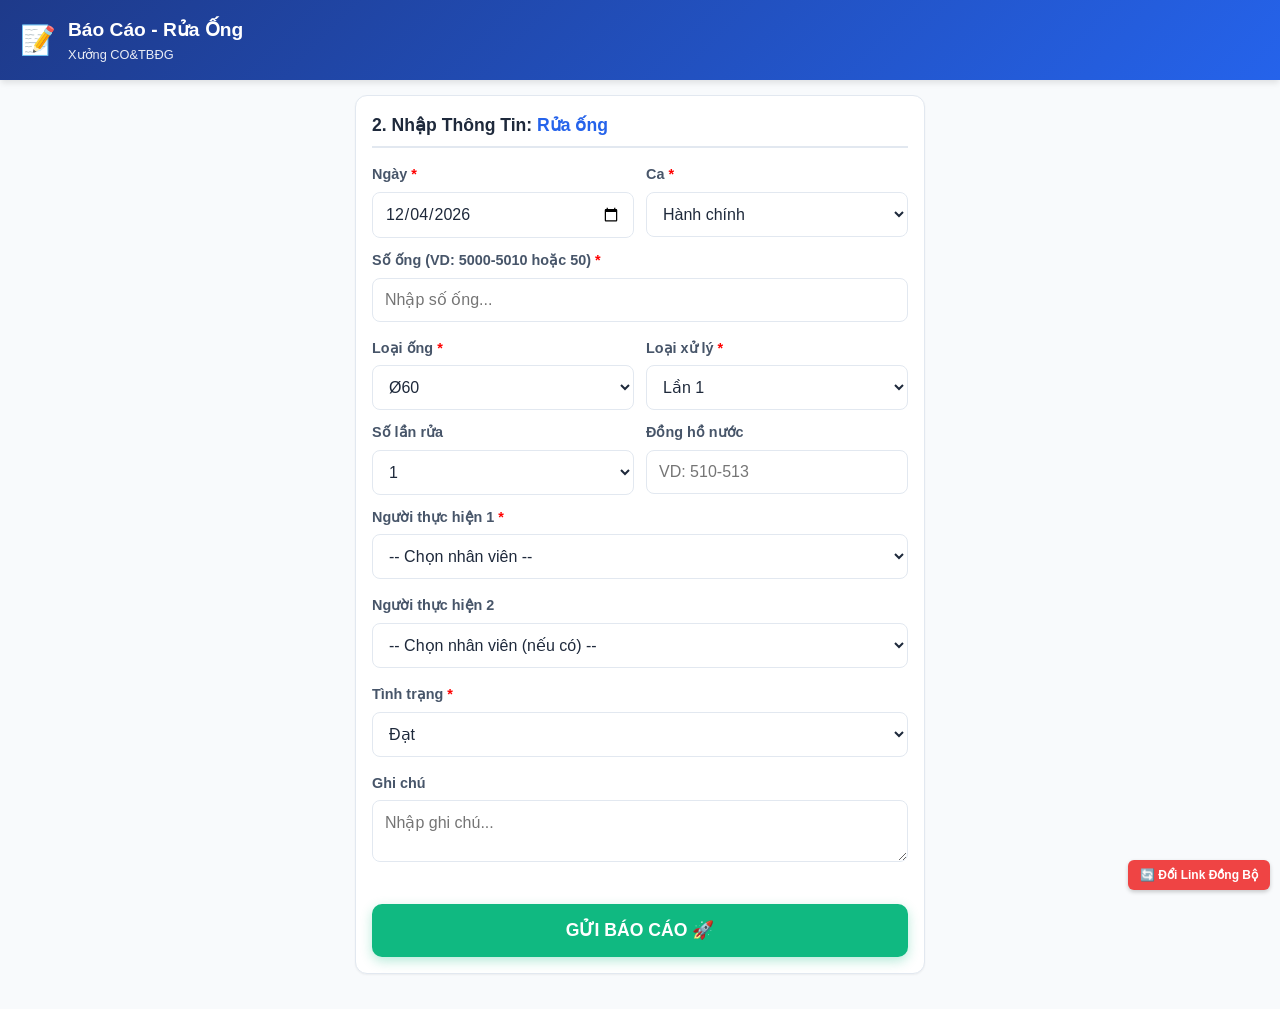
<file: Báo cáo_Rửa ống_XCO.html>
<!DOCTYPE html>
<html lang="vi">
<head>
  <meta charset="UTF-8" />
  <meta name="viewport" content="width=device-width, initial-scale=1.0, maximum-scale=1.0, user-scalable=no" />
  <meta name="description" content="Nhập báo cáo NKT - Dành cho công nhân" />
  <title>Báo cáo_Rửa ống_XCO</title>
  <link rel="stylesheet" href="styles.css?v=10" />
  <link rel="icon" href="data:image/svg+xml,<svg xmlns='http://www.w3.org/2000/svg' viewBox='0 0 100 100'><text y='.9em' font-size='90'>📱</text></svg>" />
  <style>
    /* Mobile specific overrides */
    body { background-color: #f8fafc; padding-bottom: 20px; }
    .worker-header {
      background: linear-gradient(135deg, #1e3a8a 0%, #2563eb 100%);
      color: white;
      padding: 16px 20px;
      display: flex;
      align-items: center;
      gap: 12px;
      box-shadow: 0 4px 6px -1px rgba(0,0,0,0.1);
      position: sticky;
      top: 0;
      z-index: 100;
    }
    .worker-header h1 { font-size: 1.2rem; margin: 0; font-weight: 700; }
    .worker-container { padding: 15px; max-width: 600px; margin: 0 auto; }
    .op-selector-wrapper { margin-bottom: 15px; }
    .op-btn { min-width: 110px; padding: 12px 8px; }
    .form-group label { font-size: 0.9rem; }
    .form-control { font-size: 1rem; padding: 12px; border-radius: 8px; }
    .btn-submit-large {
      width: 100%;
      padding: 16px;
      font-size: 1.1rem;
      font-weight: bold;
      border-radius: 10px;
      background-color: #10b981;
      color: white;
      border: none;
      box-shadow: 0 4px 12px rgba(16, 185, 129, 0.3);
      margin-top: 20px;
    }
    .btn-submit-large:active { transform: translateY(2px); box-shadow: 0 2px 6px rgba(16, 185, 129, 0.3); }
    
    #loading-overlay {
      position: fixed; top: 0; left: 0; right: 0; bottom: 0;
      background: rgba(255,255,255,0.8);
      display: flex; flex-direction: column; align-items: center; justify-content: center;
      z-index: 9999; display: none;
    }
    .spinner {
      border: 4px solid #f3f3f3; border-top: 4px solid #3b82f6;
      border-radius: 50%; width: 40px; height: 40px;
      animation: spin 1s linear infinite;
      margin-bottom: 10px;
    }
    @keyframes spin { 0% { transform: rotate(0deg); } 100% { transform: rotate(360deg); } }
    .op-selector-wrapper { display: none !important; }
  </style>
</head>
<body>

<div class="worker-header">
  <div style="font-size: 1.8rem; line-height: 1;">📝</div>
  <div>
    <h1>Báo Cáo - Rửa Ống</h1>
    <div style="font-size: 0.8rem; opacity: 0.9;">Xưởng CO&TBĐG</div>
  </div>
</div>

<div class="worker-container">
  
  <div class="card op-selector-wrapper">
    <div class="card-body" style="padding: 12px;">
      <h3 style="font-size: 0.95rem; margin-bottom: 10px; color: #475569;">1. Chọn Nguyên Công</h3>
      <div class="operation-selector" id="operation-selector">
        <div class="op-btn active" onclick="selectOperationWorker('rua-ong')">
          <div class="op-name">Rửa ống</div>
          <div class="op-step">THƯỜNG DÙNG</div>
        </div>
        <div class="op-btn" onclick="selectOperationWorker('dau-vao')">
          <div class="op-name">Đầu vào</div>
        </div>
        <div class="op-btn" onclick="selectOperationWorker('thong-nong')">
          <div class="op-name">Thông nòng</div>
        </div>
        <div class="op-btn" onclick="selectOperationWorker('ndt')">
          <div class="op-name">NDT</div>
        </div>
        <div class="op-btn" onclick="selectOperationWorker('lam-sach-ren')">
          <div class="op-name">Làm sạch ren</div>
        </div>
        <div class="op-btn" onclick="selectOperationWorker('ep-thuy-luc')">
          <div class="op-name">Ép thủy lực</div>
        </div>
        <div class="op-btn" onclick="selectOperationWorker('tien-ren-moi')">
          <div class="op-name">Tiện ren</div>
        </div>
        <div class="op-btn" onclick="selectOperationWorker('thay-coupling')">
          <div class="op-name">Thay coupling</div>
        </div>
        <div class="op-btn" onclick="selectOperationWorker('dong-goi')">
          <div class="op-name">Đóng gói</div>
        </div>
      </div>
    </div>
  </div>

  <div class="card">
    <div class="card-body" style="padding: 16px;">
      <h3 style="font-size: 1.1rem; margin-bottom: 16px; color: #1e293b; border-bottom: 2px solid #e2e8f0; padding-bottom: 8px;">
        2. Nhập Thông Tin: <span id="op-title-display" style="color: #2563eb;">Rửa ống</span>
      </h3>
      
      <form id="worker-form" onsubmit="event.preventDefault(); submitWorkerReport();">
        <div style="display: grid; grid-template-columns: 1fr 1fr; gap: 12px; margin-bottom: 12px;">
          <div class="form-group" style="margin-bottom: 0;">
            <label>Ngày <span style="color: red;">*</span></label>
            <input type="date" class="form-control" id="w-ngay" required>
          </div>
          <div class="form-group" style="margin-bottom: 0;">
            <label>Ca <span style="color: red;">*</span></label>
            <select class="form-control" id="w-ca" required>
              <option>Hành chính</option>
              <option>Ca 1</option>
              <option>Ca 2</option>
              <option>Ca 3</option>
            </select>
          </div>
        </div>

        <div class="form-group">
          <label>Số ống (VD: 5000-5010 hoặc 50) <span style="color: red;">*</span></label>
          <input type="text" class="form-control" id="w-so-ong" placeholder="Nhập số ống..." required>
        </div>

        <div style="display: grid; grid-template-columns: 1fr 1fr; gap: 12px; margin-bottom: 12px;">
          <div class="form-group" style="margin-bottom: 0;">
            <label>Loại ống <span style="color: red;">*</span></label>
            <select class="form-control" id="w-loai-ong" required>
              <option>Ø60</option>
              <option>Ø73</option>
              <option>Ø73 NVTL</option>
              <option>Ø89</option>
              <option>Ø89 NVTL</option>
              <option>Ø114</option>
              <option>Ø114 NVTL</option>
            </select>
          </div>
          <div class="form-group" style="margin-bottom: 0;">
            <label>Loại xử lý <span style="color: red;">*</span></label>
            <select class="form-control" id="w-loai-xl" required>
              <option>Lần 1</option>
              <option>Lần 2</option>
              <option>Lần 3</option>
            </select>
          </div>
        </div>

        <!-- Các trường động tùy theo nguyên công -->
        <div style="display: grid; grid-template-columns: 1fr 1fr; gap: 12px; margin-bottom: 12px;">
          <div class="form-group" id="wg-so-lan-rua" style="margin-bottom: 0;">
            <label>Số lần rửa</label>
            <select class="form-control" id="w-so-lan-rua">
              <option value="1">1</option>
              <option value="2">2</option>
              <option value="3">3</option>
              <option value="4">4</option>
              <option value="5">5</option>
            </select>
          </div>
          <div class="form-group" id="wg-dong-ho" style="margin-bottom: 0;">
            <label>Đồng hồ nước</label>
            <input type="text" class="form-control" id="w-dong-ho" placeholder="VD: 510-513">
          </div>
        </div>

        <div class="form-group" id="wg-ma-bo" style="display: none;">
          <label>Mã bó ống</label>
          <input type="text" class="form-control" id="w-ma-bo" placeholder="Nhập mã bó...">
        </div>
        
        <div class="form-group" id="wg-khoang" style="display: none;">
          <label>Lấy từ khoang</label>
          <input type="text" class="form-control" id="w-khoang" placeholder="Nhập khoang...">
        </div>

        <div class="form-group" id="wg-ap-suat" style="display: none;">
          <label>Áp suất</label>
          <input type="text" class="form-control" id="w-ap-suat" placeholder="Nhập áp suất...">
        </div>

        <div class="form-group">
          <label>Người thực hiện 1 <span style="color: red;">*</span></label>
          <select class="form-control" id="w-nguoi-1" required>
            <option value="">-- Chọn nhân viên --</option>
            <option value="Phạm Ngọc Đóa">Phạm Ngọc Đóa</option>
            <option value="Trần Văn Diễn">Trần Văn Diễn</option>
            <option value="Dương Huy Hùng">Dương Huy Hùng</option>
            <option value="Dương Minh Quân">Dương Minh Quân</option>
            <option value="Trịnh Hoài Đức">Trịnh Hoài Đức</option>
            <option value="Bùi Quang Hạnh">Bùi Quang Hạnh</option>
            <option value="Nguyễn Duy Sơn">Nguyễn Duy Sơn</option>
            <option value="Nguyễn Cửu Long">Nguyễn Cửu Long</option>
            <option value="Phùng Đình Nam">Phùng Đình Nam</option>
            <option value="Nguyễn Xuân Thắng">Nguyễn Xuân Thắng</option>
            <option value="Nguyễn Thanh Hiền">Nguyễn Thanh Hiền</option>
            <option value="Tạ Ngọc Hòa">Tạ Ngọc Hòa</option>
            <option value="Danh Xuân Đoán">Danh Xuân Đoán</option>
            <option value="Hồ Xuân Hùng">Hồ Xuân Hùng</option>
            <option value="Phạm Văn Định">Phạm Văn Định</option>
            <option value="Lê Sỹ Tuyên">Lê Sỹ Tuyên</option>
            <option value="Lê Văn Tùng">Lê Văn Tùng</option>
            <option value="Nguyễn Đức Huy">Nguyễn Đức Huy</option>
            <option value="Lê Đình Phú">Lê Đình Phú</option>
            <option value="Vũ Văn Quyết">Vũ Văn Quyết</option>
            <option value="Trần Minh Đạt">Trần Minh Đạt</option>
            <option value="Lều Vĩnh An">Lều Vĩnh An</option>
            <option value="Trần Văn Hậu">Trần Văn Hậu</option>
            <option value="Vũ Toàn Trung">Vũ Toàn Trung</option>
            <option value="Lê Đình Hùng">Lê Đình Hùng</option>
            <option value="Thái Văn Ngọc">Thái Văn Ngọc</option>
            <option value="Nguyễn Văn Dụy">Nguyễn Văn Dụy</option>
            <option value="Nguyễn Thanh Hải">Nguyễn Thanh Hải</option>
            <option value="Trần Quốc Vương">Trần Quốc Vương</option>
            <option value="Trần Hữu Trí">Trần Hữu Trí</option>
            <option value="Chu Tuấn Anh">Chu Tuấn Anh</option>
            <option value="Nguyễn Công Phú">Nguyễn Công Phú</option>
            <option value="Nguyễn Thành Nhơn">Nguyễn Thành Nhơn</option>
          </select>
        </div>

        <div class="form-group">
          <label>Người thực hiện 2</label>
          <select class="form-control" id="w-nguoi-2">
            <option value="">-- Chọn nhân viên (nếu có) --</option>
            <option value="Phạm Ngọc Đóa">Phạm Ngọc Đóa</option>
            <option value="Trần Văn Diễn">Trần Văn Diễn</option>
            <option value="Dương Huy Hùng">Dương Huy Hùng</option>
            <option value="Dương Minh Quân">Dương Minh Quân</option>
            <option value="Trịnh Hoài Đức">Trịnh Hoài Đức</option>
            <option value="Bùi Quang Hạnh">Bùi Quang Hạnh</option>
            <option value="Nguyễn Duy Sơn">Nguyễn Duy Sơn</option>
            <option value="Nguyễn Cửu Long">Nguyễn Cửu Long</option>
            <option value="Phùng Đình Nam">Phùng Đình Nam</option>
            <option value="Nguyễn Xuân Thắng">Nguyễn Xuân Thắng</option>
            <option value="Nguyễn Thanh Hiền">Nguyễn Thanh Hiền</option>
            <option value="Tạ Ngọc Hòa">Tạ Ngọc Hòa</option>
            <option value="Danh Xuân Đoán">Danh Xuân Đoán</option>
            <option value="Hồ Xuân Hùng">Hồ Xuân Hùng</option>
            <option value="Phạm Văn Định">Phạm Văn Định</option>
            <option value="Lê Sỹ Tuyên">Lê Sỹ Tuyên</option>
            <option value="Lê Văn Tùng">Lê Văn Tùng</option>
            <option value="Nguyễn Đức Huy">Nguyễn Đức Huy</option>
            <option value="Lê Đình Phú">Lê Đình Phú</option>
            <option value="Vũ Văn Quyết">Vũ Văn Quyết</option>
            <option value="Trần Minh Đạt">Trần Minh Đạt</option>
            <option value="Lều Vĩnh An">Lều Vĩnh An</option>
            <option value="Trần Văn Hậu">Trần Văn Hậu</option>
            <option value="Vũ Toàn Trung">Vũ Toàn Trung</option>
            <option value="Lê Đình Hùng">Lê Đình Hùng</option>
            <option value="Thái Văn Ngọc">Thái Văn Ngọc</option>
            <option value="Nguyễn Văn Dụy">Nguyễn Văn Dụy</option>
            <option value="Nguyễn Thanh Hải">Nguyễn Thanh Hải</option>
            <option value="Trần Quốc Vương">Trần Quốc Vương</option>
            <option value="Trần Hữu Trí">Trần Hữu Trí</option>
            <option value="Chu Tuấn Anh">Chu Tuấn Anh</option>
            <option value="Nguyễn Công Phú">Nguyễn Công Phú</option>
            <option value="Nguyễn Thành Nhơn">Nguyễn Thành Nhơn</option>
          </select>
        </div>

        <div class="form-group" id="wg-tinh-trang">
          <label>Tình trạng <span style="color: red;">*</span></label>
          <select class="form-control" id="w-tinh-trang" required>
            <option>Đạt</option>
            <option>Rỗ thân, ăn mòn (loại)</option>
            <option>Thiếu chiều dày (loại)</option>
            <option>Tắc paraffin (loại)</option>
          </select>
        </div>

        <div class="form-group" id="wg-tinh-trang-dong-goi" style="display: none;">
          <label>Tình trạng <span style="color: red;">*</span></label>
          <div style="display: flex; gap: 20px; align-items: center; margin-top: 8px;">
            <label style="display: flex; align-items: center; gap: 6px; font-weight: normal; cursor: pointer; font-size: 1.1rem;">
              <input type="radio" name="w-dong-goi-tinh-trang" value="Đạt" checked style="width: 20px; height: 20px;"> Đạt
            </label>
            <label style="display: flex; align-items: center; gap: 6px; font-weight: normal; cursor: pointer; font-size: 1.1rem;">
              <input type="radio" name="w-dong-goi-tinh-trang" value="Hỏng" style="width: 20px; height: 20px;"> Hỏng
            </label>
          </div>
        </div>

        <div class="form-group">
          <label>Ghi chú</label>
          <textarea class="form-control" id="w-ghi-chu" rows="2" placeholder="Nhập ghi chú..."></textarea>
        </div>

        <button type="submit" class="btn-submit-large">GỬI BÁO CÁO 🚀</button>
      </form>
    </div>
  </div>
</div>

<div id="loading-overlay">
  <div class="spinner"></div>
  <div style="font-weight: 600; color: #1e293b; font-size: 1.1rem;">Đang đồng bộ dữ liệu...</div>
  <div style="font-size: 0.85rem; color: #64748b; margin-top: 5px;">Vui lòng không tắt trang</div>
</div>

<script>
let currentWorkerOp = 'rua-ong';
const GOOGLE_APP_SCRIPT_URL_KEY = 'nkt_sync_url_v4';

document.addEventListener('DOMContentLoaded', () => {
    // Set default date to today
    const today = new Date();
    const dateStr = today.getFullYear() + '-' + String(today.getMonth() + 1).padStart(2, '0') + '-' + String(today.getDate()).padStart(2, '0');
    if (document.getElementById('w-ngay')) {
        document.getElementById('w-ngay').value = dateStr;
    }
    
    // Auto restore last choices
    const savedCa = localStorage.getItem('w_last_ca');
    const savedNguoi1 = localStorage.getItem('w_last_nguoi1');
    if (savedCa && document.getElementById('w-ca')) document.getElementById('w-ca').value = savedCa;
    if (savedNguoi1 && document.getElementById('w-nguoi-1')) document.getElementById('w-nguoi-1').value = savedNguoi1;

    // Trigger initial UI setup (Dùng biến toàn cục nếu có, mặc định là rua-ong)
    const initialOp = 'rua-ong';
    selectOperationWorker(initialOp);
});

const opTitles = {
    'dau-vao': 'Đầu vào',
    'rua-ong': 'Rửa ống',
    'thong-nong': 'Thông nòng',
    'ndt': 'NDT',
    'lam-sach-ren': 'Làm sạch ren',
    'ep-thuy-luc': 'Ép thủy lực',
    'tien-ren-moi': 'Tiện ren',
    'thay-coupling': 'Thay coupling',
    'dong-goi': 'Đóng gói'
};

function selectOperationWorker(op) {
    currentWorkerOp = op;
    document.querySelectorAll('.op-btn').forEach(btn => btn.classList.remove('active'));
    const btn = document.querySelector(`.op-btn[onclick="selectOperationWorker('${op}')"]`);
    if(btn) btn.classList.add('active');
    
    document.getElementById('op-title-display').textContent = opTitles[op];

    const wgSoLanRua = document.getElementById('wg-so-lan-rua');
    const wgDongHo = document.getElementById('wg-dong-ho');
    const wgMaBo = document.getElementById('wg-ma-bo');
    const wgKhoang = document.getElementById('wg-khoang');
    const wgApSuat = document.getElementById('wg-ap-suat');
    const wgTinhTrang = document.getElementById('wg-tinh-trang');
    const wgTinhTrangDongGoi = document.getElementById('wg-tinh-trang-dong-goi');

    // Default states
    wgSoLanRua.style.display = 'none';
    wgDongHo.style.display = 'none';
    wgMaBo.style.display = 'block';
    wgKhoang.style.display = 'block';
    wgApSuat.style.display = 'none';
    wgTinhTrang.style.display = 'block';
    wgTinhTrangDongGoi.style.display = 'none';

    if (op === 'rua-ong') {
        wgSoLanRua.style.display = 'block';
        wgDongHo.style.display = 'block';
        wgKhoang.style.display = 'none'; // Rửa ống ko cần khoang
        wgMaBo.style.display = 'none';   // Rửa ống ko cần mã bó
    } else if (op === 'thong-nong' || op === 'ep-thuy-luc' || op === 'ndt' || op === 'tien-ren-moi') {
        wgKhoang.style.display = 'none';
        wgMaBo.style.display = 'none';
    }

    if (op === 'ep-thuy-luc') {
        wgApSuat.style.display = 'block';
    }

    if (op === 'dong-goi') {
        wgMaBo.style.display = 'none'; // Đóng gói xài mã bó riêng
        wgTinhTrang.style.display = 'none';
        wgTinhTrangDongGoi.style.display = 'block';
    }

    // Update Tình trạng options
    const fTinhTrang = document.getElementById('w-tinh-trang');
    if(fTinhTrang) {
        fTinhTrang.innerHTML = '';
        if (op === 'ep-thuy-luc') {
            fTinhTrang.innerHTML = `<option>Đạt</option><option>Xì box</option><option>Xì pin</option><option>Xì cả 2 đầu</option>`;
        } else if (op === 'ndt') {
            fTinhTrang.innerHTML = `<option>Đạt</option><option>Thiếu chiều dày (loại)</option><option>Khuyết tật ngang (loại)</option><option>Khuyết tật dọc (loại)</option><option>Rỗ thân, ăn mòn (loại)</option>`;
        } else if (op === 'tien-ren-moi') {
            fTinhTrang.innerHTML = `<option>Ống từ xưởng HR -> tiện ren mới</option><option>Ống lấy từ các giá chờ sửa chữa -> tiện ren mới</option>`;
        } else if (op === 'lam-sach-ren') {
            fTinhTrang.innerHTML = `<option>Đạt</option><option>Hỏng ren</option>`;
        } else if (op === 'thay-coupling') {
            fTinhTrang.innerHTML = `<option>Đạt</option><option>Hỏng coupling</option>`;
        } else {
            fTinhTrang.innerHTML = `<option>Đạt</option><option>Rỗ thân, ăn mòn (loại)</option><option>Thiếu chiều dày (loại)</option><option>Tắc paraffin (loại)</option>`;
        }
    }
}

function parsePipesArray(input) {
    if (!input) return ["1"];
    let text = input.toString().trim();
    const parts = text.split(/[,;]/);
    let result = [];
    for (let p of parts) {
        let pt = p.trim();
        if (!pt) continue;
        if (pt.includes('-')) {
            const range = pt.split('-');
            if (range.length === 2) {
                const startStr = range[0].trim();
                const endStr = range[1].trim();
                const start = parseInt(startStr);
                const end = parseInt(endStr);
                if (!isNaN(start) && !isNaN(end) && start <= end && startStr.match(/^\d+$/) && endStr.match(/^\d+$/)) {
                    for(let i = start; i <= end; i++) {
                        result.push(i.toString());
                    }
                } else {
                    result.push(pt);
                }
            } else result.push(pt);
        } else {
            result.push(pt);
        }
    }
    return result.length > 0 ? result : ["1"];
}

async function submitWorkerReport() {
    let syncUrl = localStorage.getItem(GOOGLE_APP_SCRIPT_URL_KEY);
    
    // Nếu chưa có URL đồng bộ, yêu cầu nhập
    if (!syncUrl || syncUrl.trim() === '') {
        syncUrl = prompt("Vui lòng dán đường link (URL) hệ thống đồng bộ Google Sheets vào đây để gửi dữ liệu:");
        if (!syncUrl) return;
        localStorage.setItem(GOOGLE_APP_SCRIPT_URL_KEY, syncUrl.trim());
    }

    const overlay = document.getElementById('loading-overlay');
    overlay.style.display = 'flex';

    try {
        const soOngText = document.getElementById('w-so-ong').value;
        const pipesArray = parsePipesArray(soOngText);

        let tinhTrangValue = document.getElementById('w-tinh-trang').value;
        let maBoValue = document.getElementById('w-ma-bo') ? document.getElementById('w-ma-bo').value : '';

        if (currentWorkerOp === 'dong-goi') {
            tinhTrangValue = document.querySelector('input[name="w-dong-goi-tinh-trang"]:checked').value;
        }

        const timestamp = Date.now();
        const ngay = document.getElementById('w-ngay').value;
        const ca = document.getElementById('w-ca').value;
        const nguyenCong = opTitles[currentWorkerOp];
        const loaiXl = document.getElementById('w-loai-xl').value;
        const soLanRua = document.getElementById('w-so-lan-rua').value;
        const dongHoNuoc = document.getElementById('w-dong-ho').value;
        const loaiOng = document.getElementById('w-loai-ong').value;
        const khoang = document.getElementById('w-khoang').value;
        const apSuat = document.getElementById('w-ap-suat').value;
        const nguoi1 = document.getElementById('w-nguoi-1').value;
        const nguoi2 = document.getElementById('w-nguoi-2').value;
        const ghiChu = document.getElementById('w-ghi-chu').value;
        const timeIso = new Date().toISOString();

        const reports = pipesArray.map((pipeName, index) => {
            return {
                id: timestamp + index,
                ngay: ngay,
                ca: ca,
                nguyenCong: nguyenCong,
                soOngText: pipeName,
                soOngCount: 1,
                loaiXl: loaiXl,
                soLanRua: soLanRua,
                dongHoNuoc: dongHoNuoc,
                loaiOng: loaiOng,
                maBo: maBoValue,
                khoang: khoang,
                apSuat: apSuat,
                nguoi1: nguoi1,
                nguoi2: nguoi2,
                tinhTrang: tinhTrangValue,
                ghiChu: pipesArray.length > 1 ? (ghiChu ? ghiChu + ` (Lô gốc: ${soOngText})` : `Lô gốc: ${soOngText}`) : ghiChu,
                timestamp: timeIso
            };
        });

        const reportData = {
            action: 'add_reports',
            reports: reports
        };

        // Lưu tạm settings
        localStorage.setItem('w_last_ca', reportData.reports[0].ca);
        localStorage.setItem('w_last_nguoi1', reportData.reports[0].nguoi1);

        console.log("Đang gửi đi:", reportData);

        const response = await fetch(syncUrl, {
            method: 'POST',
            mode: 'no-cors', // Sử dụng no-cors để tránh lỗi CORS khi gọi Google Apps Script từ client
            headers: {
                'Content-Type': 'application/json'
            },
            body: JSON.stringify(reportData)
        });

        // Với no-cors, response sẽ luôn trả về opaque, ta cứ coi như thành công nếu ko ném lỗi mạng
        overlay.style.display = 'none';
        alert('✅ Đã gửi báo cáo thành công!');
        
        // Reset vài trường
        document.getElementById('w-so-ong').value = '';
        if(document.getElementById('w-ma-bo')) document.getElementById('w-ma-bo').value = '';
        if(document.getElementById('w-ghi-chu')) document.getElementById('w-ghi-chu').value = '';
        
    } catch (error) {
        overlay.style.display = 'none';
        console.error(error);
        const resetUrl = confirm("❌ Gửi thất bại! Có thể đường link đồng bộ bị sai. Bạn có muốn đổi đường link khác không?");
        if (resetUrl) {
            localStorage.removeItem(GOOGLE_APP_SCRIPT_URL_KEY);
        }
    }
}

</script>

<!-- Reset URL Button injected by Antigravity -->
<div style="position: fixed; bottom: 10px; right: 10px; z-index: 9999;">
    <button onclick="localStorage.removeItem('nkt_sync_url_v2'); localStorage.removeItem('nkt_sync_url_v3'); localStorage.removeItem('nkt_sync_url_v4'); localStorage.removeItem('nkt_sync_url'); alert('Đã xóa link đồng bộ cũ. Vui lòng tải lại trang và nhập link mới!'); location.reload();" 
            style="background: #ef4444; color: white; border: none; padding: 8px 12px; border-radius: 6px; cursor: pointer; box-shadow: 0 2px 4px rgba(0,0,0,0.2); font-family: sans-serif; font-size: 12px; font-weight: bold;">
        🔄 Đổi Link Đồng Bộ
    </button>
</div>

</body>
</html>
</file>
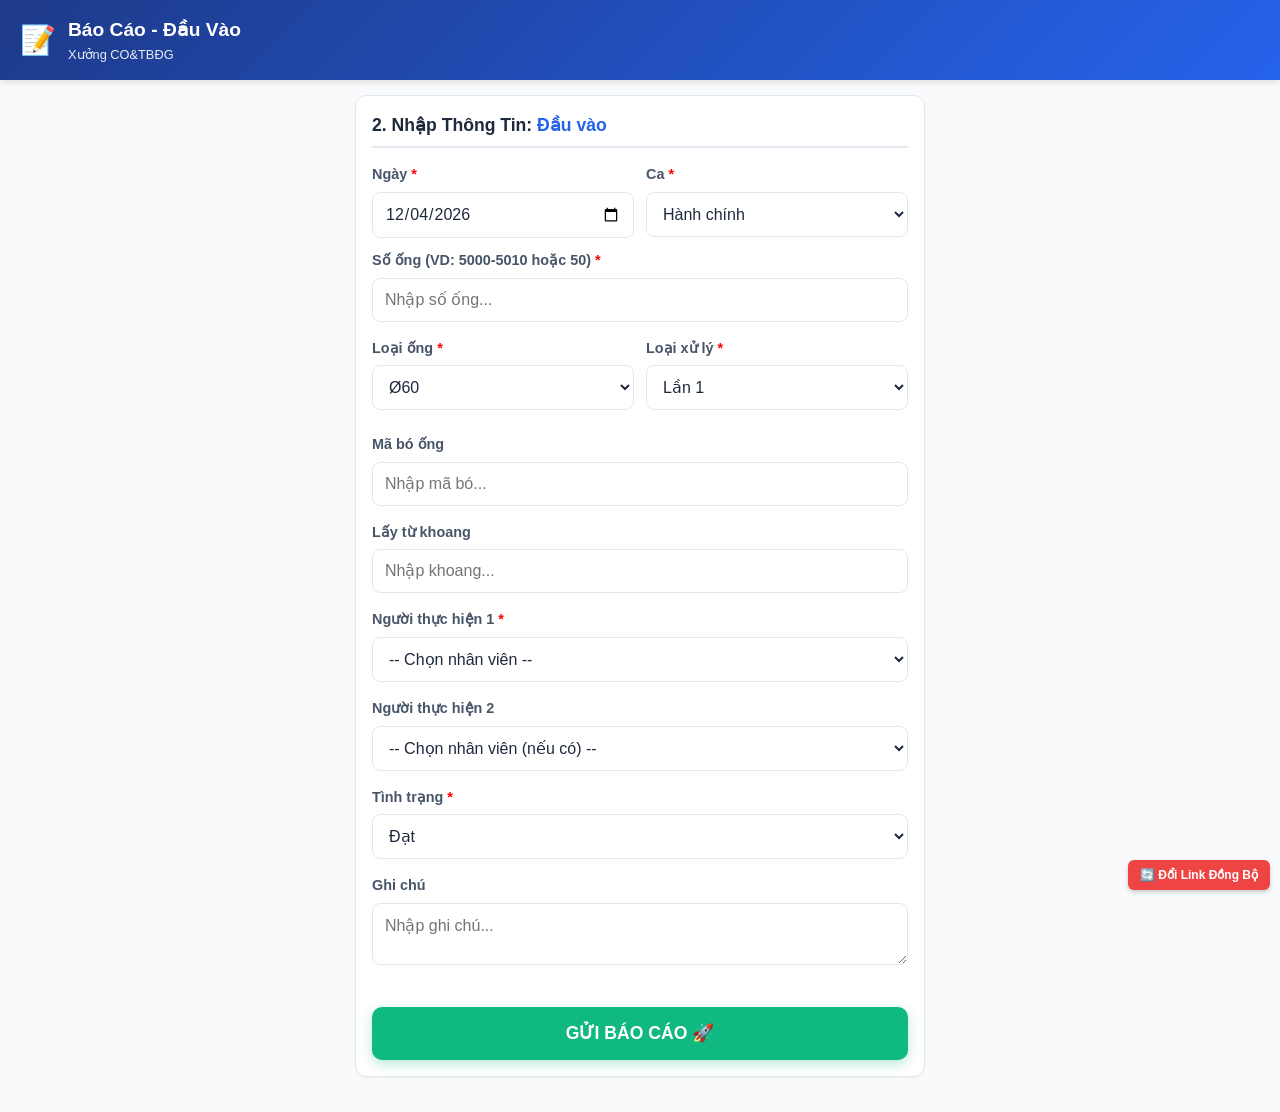
<file: Báo cáo_Đầu vào_XCO.html>
<!DOCTYPE html>
<html lang="vi">
<head>
  <meta charset="UTF-8" />
  <meta name="viewport" content="width=device-width, initial-scale=1.0, maximum-scale=1.0, user-scalable=no" />
  <meta name="description" content="Nhập báo cáo NKT - Dành cho công nhân" />
  <title>Báo cáo_Đầu vào_XCO</title>
  <link rel="stylesheet" href="styles.css?v=10" />
  <link rel="icon" href="data:image/svg+xml,<svg xmlns='http://www.w3.org/2000/svg' viewBox='0 0 100 100'><text y='.9em' font-size='90'>📱</text></svg>" />
  <style>
    /* Mobile specific overrides */
    body { background-color: #f8fafc; padding-bottom: 20px; }
    .worker-header {
      background: linear-gradient(135deg, #1e3a8a 0%, #2563eb 100%);
      color: white;
      padding: 16px 20px;
      display: flex;
      align-items: center;
      gap: 12px;
      box-shadow: 0 4px 6px -1px rgba(0,0,0,0.1);
      position: sticky;
      top: 0;
      z-index: 100;
    }
    .worker-header h1 { font-size: 1.2rem; margin: 0; font-weight: 700; }
    .worker-container { padding: 15px; max-width: 600px; margin: 0 auto; }
    .op-selector-wrapper { margin-bottom: 15px; }
    .op-btn { min-width: 110px; padding: 12px 8px; }
    .form-group label { font-size: 0.9rem; }
    .form-control { font-size: 1rem; padding: 12px; border-radius: 8px; }
    .btn-submit-large {
      width: 100%;
      padding: 16px;
      font-size: 1.1rem;
      font-weight: bold;
      border-radius: 10px;
      background-color: #10b981;
      color: white;
      border: none;
      box-shadow: 0 4px 12px rgba(16, 185, 129, 0.3);
      margin-top: 20px;
    }
    .btn-submit-large:active { transform: translateY(2px); box-shadow: 0 2px 6px rgba(16, 185, 129, 0.3); }
    
    #loading-overlay {
      position: fixed; top: 0; left: 0; right: 0; bottom: 0;
      background: rgba(255,255,255,0.8);
      display: flex; flex-direction: column; align-items: center; justify-content: center;
      z-index: 9999; display: none;
    }
    .spinner {
      border: 4px solid #f3f3f3; border-top: 4px solid #3b82f6;
      border-radius: 50%; width: 40px; height: 40px;
      animation: spin 1s linear infinite;
      margin-bottom: 10px;
    }
    @keyframes spin { 0% { transform: rotate(0deg); } 100% { transform: rotate(360deg); } }
    .op-selector-wrapper { display: none !important; }
  </style>
</head>
<body>

<div class="worker-header">
  <div style="font-size: 1.8rem; line-height: 1;">📝</div>
  <div>
    <h1>Báo Cáo - Đầu Vào</h1>
    <div style="font-size: 0.8rem; opacity: 0.9;">Xưởng CO&TBĐG</div>
  </div>
</div>

<div class="worker-container">
  
  <div class="card op-selector-wrapper">
    <div class="card-body" style="padding: 12px;">
      <h3 style="font-size: 0.95rem; margin-bottom: 10px; color: #475569;">1. Chọn Nguyên Công</h3>
      <div class="operation-selector" id="operation-selector">
        <div class="op-btn active" onclick="selectOperationWorker('rua-ong')">
          <div class="op-name">Rửa ống</div>
          <div class="op-step">THƯỜNG DÙNG</div>
        </div>
        <div class="op-btn" onclick="selectOperationWorker('dau-vao')">
          <div class="op-name">Đầu vào</div>
        </div>
        <div class="op-btn" onclick="selectOperationWorker('thong-nong')">
          <div class="op-name">Thông nòng</div>
        </div>
        <div class="op-btn" onclick="selectOperationWorker('ndt')">
          <div class="op-name">NDT</div>
        </div>
        <div class="op-btn" onclick="selectOperationWorker('lam-sach-ren')">
          <div class="op-name">Làm sạch ren</div>
        </div>
        <div class="op-btn" onclick="selectOperationWorker('ep-thuy-luc')">
          <div class="op-name">Ép thủy lực</div>
        </div>
        <div class="op-btn" onclick="selectOperationWorker('tien-ren-moi')">
          <div class="op-name">Tiện ren</div>
        </div>
        <div class="op-btn" onclick="selectOperationWorker('thay-coupling')">
          <div class="op-name">Thay coupling</div>
        </div>
        <div class="op-btn" onclick="selectOperationWorker('dong-goi')">
          <div class="op-name">Đóng gói</div>
        </div>
      </div>
    </div>
  </div>

  <div class="card">
    <div class="card-body" style="padding: 16px;">
      <h3 style="font-size: 1.1rem; margin-bottom: 16px; color: #1e293b; border-bottom: 2px solid #e2e8f0; padding-bottom: 8px;">
        2. Nhập Thông Tin: <span id="op-title-display" style="color: #2563eb;">Rửa ống</span>
      </h3>
      
      <form id="worker-form" onsubmit="event.preventDefault(); submitWorkerReport();">
        <div style="display: grid; grid-template-columns: 1fr 1fr; gap: 12px; margin-bottom: 12px;">
          <div class="form-group" style="margin-bottom: 0;">
            <label>Ngày <span style="color: red;">*</span></label>
            <input type="date" class="form-control" id="w-ngay" required>
          </div>
          <div class="form-group" style="margin-bottom: 0;">
            <label>Ca <span style="color: red;">*</span></label>
            <select class="form-control" id="w-ca" required>
              <option>Hành chính</option>
              <option>Ca 1</option>
              <option>Ca 2</option>
              <option>Ca 3</option>
            </select>
          </div>
        </div>

        <div class="form-group">
          <label>Số ống (VD: 5000-5010 hoặc 50) <span style="color: red;">*</span></label>
          <input type="text" class="form-control" id="w-so-ong" placeholder="Nhập số ống..." required>
        </div>

        <div style="display: grid; grid-template-columns: 1fr 1fr; gap: 12px; margin-bottom: 12px;">
          <div class="form-group" style="margin-bottom: 0;">
            <label>Loại ống <span style="color: red;">*</span></label>
            <select class="form-control" id="w-loai-ong" required>
              <option>Ø60</option>
              <option>Ø73</option>
              <option>Ø73 NVTL</option>
              <option>Ø89</option>
              <option>Ø89 NVTL</option>
              <option>Ø114</option>
              <option>Ø114 NVTL</option>
            </select>
          </div>
          <div class="form-group" style="margin-bottom: 0;">
            <label>Loại xử lý <span style="color: red;">*</span></label>
            <select class="form-control" id="w-loai-xl" required>
              <option>Lần 1</option>
              <option>Lần 2</option>
              <option>Lần 3</option>
            </select>
          </div>
        </div>

        <!-- Các trường động tùy theo nguyên công -->
        <div style="display: grid; grid-template-columns: 1fr 1fr; gap: 12px; margin-bottom: 12px;">
          <div class="form-group" id="wg-so-lan-rua" style="margin-bottom: 0;">
            <label>Số lần rửa</label>
            <select class="form-control" id="w-so-lan-rua">
              <option value="1">1</option>
              <option value="2">2</option>
              <option value="3">3</option>
              <option value="4">4</option>
              <option value="5">5</option>
            </select>
          </div>
          <div class="form-group" id="wg-dong-ho" style="margin-bottom: 0;">
            <label>Đồng hồ nước</label>
            <input type="text" class="form-control" id="w-dong-ho" placeholder="VD: 510-513">
          </div>
        </div>

        <div class="form-group" id="wg-ma-bo" style="display: none;">
          <label>Mã bó ống</label>
          <input type="text" class="form-control" id="w-ma-bo" placeholder="Nhập mã bó...">
        </div>
        
        <div class="form-group" id="wg-khoang" style="display: none;">
          <label>Lấy từ khoang</label>
          <input type="text" class="form-control" id="w-khoang" placeholder="Nhập khoang...">
        </div>

        <div class="form-group" id="wg-ap-suat" style="display: none;">
          <label>Áp suất</label>
          <input type="text" class="form-control" id="w-ap-suat" placeholder="Nhập áp suất...">
        </div>

        <div class="form-group">
          <label>Người thực hiện 1 <span style="color: red;">*</span></label>
          <select class="form-control" id="w-nguoi-1" required>
            <option value="">-- Chọn nhân viên --</option>
            <option value="Phạm Ngọc Đóa">Phạm Ngọc Đóa</option>
            <option value="Trần Văn Diễn">Trần Văn Diễn</option>
            <option value="Dương Huy Hùng">Dương Huy Hùng</option>
            <option value="Dương Minh Quân">Dương Minh Quân</option>
            <option value="Trịnh Hoài Đức">Trịnh Hoài Đức</option>
            <option value="Bùi Quang Hạnh">Bùi Quang Hạnh</option>
            <option value="Nguyễn Duy Sơn">Nguyễn Duy Sơn</option>
            <option value="Nguyễn Cửu Long">Nguyễn Cửu Long</option>
            <option value="Phùng Đình Nam">Phùng Đình Nam</option>
            <option value="Nguyễn Xuân Thắng">Nguyễn Xuân Thắng</option>
            <option value="Nguyễn Thanh Hiền">Nguyễn Thanh Hiền</option>
            <option value="Tạ Ngọc Hòa">Tạ Ngọc Hòa</option>
            <option value="Danh Xuân Đoán">Danh Xuân Đoán</option>
            <option value="Hồ Xuân Hùng">Hồ Xuân Hùng</option>
            <option value="Phạm Văn Định">Phạm Văn Định</option>
            <option value="Lê Sỹ Tuyên">Lê Sỹ Tuyên</option>
            <option value="Lê Văn Tùng">Lê Văn Tùng</option>
            <option value="Nguyễn Đức Huy">Nguyễn Đức Huy</option>
            <option value="Lê Đình Phú">Lê Đình Phú</option>
            <option value="Vũ Văn Quyết">Vũ Văn Quyết</option>
            <option value="Trần Minh Đạt">Trần Minh Đạt</option>
            <option value="Lều Vĩnh An">Lều Vĩnh An</option>
            <option value="Trần Văn Hậu">Trần Văn Hậu</option>
            <option value="Vũ Toàn Trung">Vũ Toàn Trung</option>
            <option value="Lê Đình Hùng">Lê Đình Hùng</option>
            <option value="Thái Văn Ngọc">Thái Văn Ngọc</option>
            <option value="Nguyễn Văn Dụy">Nguyễn Văn Dụy</option>
            <option value="Nguyễn Thanh Hải">Nguyễn Thanh Hải</option>
            <option value="Trần Quốc Vương">Trần Quốc Vương</option>
            <option value="Trần Hữu Trí">Trần Hữu Trí</option>
            <option value="Chu Tuấn Anh">Chu Tuấn Anh</option>
            <option value="Nguyễn Công Phú">Nguyễn Công Phú</option>
            <option value="Nguyễn Thành Nhơn">Nguyễn Thành Nhơn</option>
          </select>
        </div>

        <div class="form-group">
          <label>Người thực hiện 2</label>
          <select class="form-control" id="w-nguoi-2">
            <option value="">-- Chọn nhân viên (nếu có) --</option>
            <option value="Phạm Ngọc Đóa">Phạm Ngọc Đóa</option>
            <option value="Trần Văn Diễn">Trần Văn Diễn</option>
            <option value="Dương Huy Hùng">Dương Huy Hùng</option>
            <option value="Dương Minh Quân">Dương Minh Quân</option>
            <option value="Trịnh Hoài Đức">Trịnh Hoài Đức</option>
            <option value="Bùi Quang Hạnh">Bùi Quang Hạnh</option>
            <option value="Nguyễn Duy Sơn">Nguyễn Duy Sơn</option>
            <option value="Nguyễn Cửu Long">Nguyễn Cửu Long</option>
            <option value="Phùng Đình Nam">Phùng Đình Nam</option>
            <option value="Nguyễn Xuân Thắng">Nguyễn Xuân Thắng</option>
            <option value="Nguyễn Thanh Hiền">Nguyễn Thanh Hiền</option>
            <option value="Tạ Ngọc Hòa">Tạ Ngọc Hòa</option>
            <option value="Danh Xuân Đoán">Danh Xuân Đoán</option>
            <option value="Hồ Xuân Hùng">Hồ Xuân Hùng</option>
            <option value="Phạm Văn Định">Phạm Văn Định</option>
            <option value="Lê Sỹ Tuyên">Lê Sỹ Tuyên</option>
            <option value="Lê Văn Tùng">Lê Văn Tùng</option>
            <option value="Nguyễn Đức Huy">Nguyễn Đức Huy</option>
            <option value="Lê Đình Phú">Lê Đình Phú</option>
            <option value="Vũ Văn Quyết">Vũ Văn Quyết</option>
            <option value="Trần Minh Đạt">Trần Minh Đạt</option>
            <option value="Lều Vĩnh An">Lều Vĩnh An</option>
            <option value="Trần Văn Hậu">Trần Văn Hậu</option>
            <option value="Vũ Toàn Trung">Vũ Toàn Trung</option>
            <option value="Lê Đình Hùng">Lê Đình Hùng</option>
            <option value="Thái Văn Ngọc">Thái Văn Ngọc</option>
            <option value="Nguyễn Văn Dụy">Nguyễn Văn Dụy</option>
            <option value="Nguyễn Thanh Hải">Nguyễn Thanh Hải</option>
            <option value="Trần Quốc Vương">Trần Quốc Vương</option>
            <option value="Trần Hữu Trí">Trần Hữu Trí</option>
            <option value="Chu Tuấn Anh">Chu Tuấn Anh</option>
            <option value="Nguyễn Công Phú">Nguyễn Công Phú</option>
            <option value="Nguyễn Thành Nhơn">Nguyễn Thành Nhơn</option>
          </select>
        </div>

        <div class="form-group" id="wg-tinh-trang">
          <label>Tình trạng <span style="color: red;">*</span></label>
          <select class="form-control" id="w-tinh-trang" required>
            <option>Đạt</option>
            <option>Rỗ thân, ăn mòn (loại)</option>
            <option>Thiếu chiều dày (loại)</option>
            <option>Tắc paraffin (loại)</option>
          </select>
        </div>

        <div class="form-group" id="wg-tinh-trang-dong-goi" style="display: none;">
          <label>Tình trạng <span style="color: red;">*</span></label>
          <div style="display: flex; gap: 20px; align-items: center; margin-top: 8px;">
            <label style="display: flex; align-items: center; gap: 6px; font-weight: normal; cursor: pointer; font-size: 1.1rem;">
              <input type="radio" name="w-dong-goi-tinh-trang" value="Đạt" checked style="width: 20px; height: 20px;"> Đạt
            </label>
            <label style="display: flex; align-items: center; gap: 6px; font-weight: normal; cursor: pointer; font-size: 1.1rem;">
              <input type="radio" name="w-dong-goi-tinh-trang" value="Hỏng" style="width: 20px; height: 20px;"> Hỏng
            </label>
          </div>
        </div>

        <div class="form-group">
          <label>Ghi chú</label>
          <textarea class="form-control" id="w-ghi-chu" rows="2" placeholder="Nhập ghi chú..."></textarea>
        </div>

        <button type="submit" class="btn-submit-large">GỬI BÁO CÁO 🚀</button>
      </form>
    </div>
  </div>
</div>

<div id="loading-overlay">
  <div class="spinner"></div>
  <div style="font-weight: 600; color: #1e293b; font-size: 1.1rem;">Đang đồng bộ dữ liệu...</div>
  <div style="font-size: 0.85rem; color: #64748b; margin-top: 5px;">Vui lòng không tắt trang</div>
</div>

<script>
let currentWorkerOp = 'rua-ong';
const GOOGLE_APP_SCRIPT_URL_KEY = 'nkt_sync_url_v4';

document.addEventListener('DOMContentLoaded', () => {
    // Set default date to today
    const today = new Date();
    const dateStr = today.getFullYear() + '-' + String(today.getMonth() + 1).padStart(2, '0') + '-' + String(today.getDate()).padStart(2, '0');
    if (document.getElementById('w-ngay')) {
        document.getElementById('w-ngay').value = dateStr;
    }
    
    // Auto restore last choices
    const savedCa = localStorage.getItem('w_last_ca');
    const savedNguoi1 = localStorage.getItem('w_last_nguoi1');
    if (savedCa && document.getElementById('w-ca')) document.getElementById('w-ca').value = savedCa;
    if (savedNguoi1 && document.getElementById('w-nguoi-1')) document.getElementById('w-nguoi-1').value = savedNguoi1;

    // Trigger initial UI setup (Dùng biến toàn cục nếu có, mặc định là rua-ong)
    const initialOp = 'dau-vao';
    selectOperationWorker(initialOp);
});

const opTitles = {
    'dau-vao': 'Đầu vào',
    'rua-ong': 'Rửa ống',
    'thong-nong': 'Thông nòng',
    'ndt': 'NDT',
    'lam-sach-ren': 'Làm sạch ren',
    'ep-thuy-luc': 'Ép thủy lực',
    'tien-ren-moi': 'Tiện ren',
    'thay-coupling': 'Thay coupling',
    'dong-goi': 'Đóng gói'
};

function selectOperationWorker(op) {
    currentWorkerOp = op;
    document.querySelectorAll('.op-btn').forEach(btn => btn.classList.remove('active'));
    const btn = document.querySelector(`.op-btn[onclick="selectOperationWorker('${op}')"]`);
    if(btn) btn.classList.add('active');
    
    document.getElementById('op-title-display').textContent = opTitles[op];

    const wgSoLanRua = document.getElementById('wg-so-lan-rua');
    const wgDongHo = document.getElementById('wg-dong-ho');
    const wgMaBo = document.getElementById('wg-ma-bo');
    const wgKhoang = document.getElementById('wg-khoang');
    const wgApSuat = document.getElementById('wg-ap-suat');
    const wgTinhTrang = document.getElementById('wg-tinh-trang');
    const wgTinhTrangDongGoi = document.getElementById('wg-tinh-trang-dong-goi');

    // Default states
    wgSoLanRua.style.display = 'none';
    wgDongHo.style.display = 'none';
    wgMaBo.style.display = 'block';
    wgKhoang.style.display = 'block';
    wgApSuat.style.display = 'none';
    wgTinhTrang.style.display = 'block';
    wgTinhTrangDongGoi.style.display = 'none';

    if (op === 'rua-ong') {
        wgSoLanRua.style.display = 'block';
        wgDongHo.style.display = 'block';
        wgKhoang.style.display = 'none'; // Rửa ống ko cần khoang
        wgMaBo.style.display = 'none';   // Rửa ống ko cần mã bó
    } else if (op === 'thong-nong' || op === 'ep-thuy-luc' || op === 'ndt' || op === 'tien-ren-moi') {
        wgKhoang.style.display = 'none';
        wgMaBo.style.display = 'none';
    }

    if (op === 'ep-thuy-luc') {
        wgApSuat.style.display = 'block';
    }

    if (op === 'dong-goi') {
        wgMaBo.style.display = 'none'; // Đóng gói xài mã bó riêng
        wgTinhTrang.style.display = 'none';
        wgTinhTrangDongGoi.style.display = 'block';
    }

    // Update Tình trạng options
    const fTinhTrang = document.getElementById('w-tinh-trang');
    if(fTinhTrang) {
        fTinhTrang.innerHTML = '';
        if (op === 'ep-thuy-luc') {
            fTinhTrang.innerHTML = `<option>Đạt</option><option>Xì box</option><option>Xì pin</option><option>Xì cả 2 đầu</option>`;
        } else if (op === 'ndt') {
            fTinhTrang.innerHTML = `<option>Đạt</option><option>Thiếu chiều dày (loại)</option><option>Khuyết tật ngang (loại)</option><option>Khuyết tật dọc (loại)</option><option>Rỗ thân, ăn mòn (loại)</option>`;
        } else if (op === 'tien-ren-moi') {
            fTinhTrang.innerHTML = `<option>Ống từ xưởng HR -> tiện ren mới</option><option>Ống lấy từ các giá chờ sửa chữa -> tiện ren mới</option>`;
        } else if (op === 'lam-sach-ren') {
            fTinhTrang.innerHTML = `<option>Đạt</option><option>Hỏng ren</option>`;
        } else if (op === 'thay-coupling') {
            fTinhTrang.innerHTML = `<option>Đạt</option><option>Hỏng coupling</option>`;
        } else {
            fTinhTrang.innerHTML = `<option>Đạt</option><option>Rỗ thân, ăn mòn (loại)</option><option>Thiếu chiều dày (loại)</option><option>Tắc paraffin (loại)</option>`;
        }
    }
}

function parsePipesArray(input) {
    if (!input) return ["1"];
    let text = input.toString().trim();
    const parts = text.split(/[,;]/);
    let result = [];
    for (let p of parts) {
        let pt = p.trim();
        if (!pt) continue;
        if (pt.includes('-')) {
            const range = pt.split('-');
            if (range.length === 2) {
                const startStr = range[0].trim();
                const endStr = range[1].trim();
                const start = parseInt(startStr);
                const end = parseInt(endStr);
                if (!isNaN(start) && !isNaN(end) && start <= end && startStr.match(/^\d+$/) && endStr.match(/^\d+$/)) {
                    for(let i = start; i <= end; i++) {
                        result.push(i.toString());
                    }
                } else {
                    result.push(pt);
                }
            } else result.push(pt);
        } else {
            result.push(pt);
        }
    }
    return result.length > 0 ? result : ["1"];
}

async function submitWorkerReport() {
    let syncUrl = localStorage.getItem(GOOGLE_APP_SCRIPT_URL_KEY);
    
    // Nếu chưa có URL đồng bộ, yêu cầu nhập
    if (!syncUrl || syncUrl.trim() === '') {
        syncUrl = prompt("Vui lòng dán đường link (URL) hệ thống đồng bộ Google Sheets vào đây để gửi dữ liệu:");
        if (!syncUrl) return;
        localStorage.setItem(GOOGLE_APP_SCRIPT_URL_KEY, syncUrl.trim());
    }

    const overlay = document.getElementById('loading-overlay');
    overlay.style.display = 'flex';

    try {
        const soOngText = document.getElementById('w-so-ong').value;
        const pipesArray = parsePipesArray(soOngText);

        let tinhTrangValue = document.getElementById('w-tinh-trang').value;
        let maBoValue = document.getElementById('w-ma-bo') ? document.getElementById('w-ma-bo').value : '';

        if (currentWorkerOp === 'dong-goi') {
            tinhTrangValue = document.querySelector('input[name="w-dong-goi-tinh-trang"]:checked').value;
        }

        const timestamp = Date.now();
        const ngay = document.getElementById('w-ngay').value;
        const ca = document.getElementById('w-ca').value;
        const nguyenCong = opTitles[currentWorkerOp];
        const loaiXl = document.getElementById('w-loai-xl').value;
        const soLanRua = document.getElementById('w-so-lan-rua').value;
        const dongHoNuoc = document.getElementById('w-dong-ho').value;
        const loaiOng = document.getElementById('w-loai-ong').value;
        const khoang = document.getElementById('w-khoang').value;
        const apSuat = document.getElementById('w-ap-suat').value;
        const nguoi1 = document.getElementById('w-nguoi-1').value;
        const nguoi2 = document.getElementById('w-nguoi-2').value;
        const ghiChu = document.getElementById('w-ghi-chu').value;
        const timeIso = new Date().toISOString();

        const reports = pipesArray.map((pipeName, index) => {
            return {
                id: timestamp + index,
                ngay: ngay,
                ca: ca,
                nguyenCong: nguyenCong,
                soOngText: pipeName,
                soOngCount: 1,
                loaiXl: loaiXl,
                soLanRua: soLanRua,
                dongHoNuoc: dongHoNuoc,
                loaiOng: loaiOng,
                maBo: maBoValue,
                khoang: khoang,
                apSuat: apSuat,
                nguoi1: nguoi1,
                nguoi2: nguoi2,
                tinhTrang: tinhTrangValue,
                ghiChu: pipesArray.length > 1 ? (ghiChu ? ghiChu + ` (Lô gốc: ${soOngText})` : `Lô gốc: ${soOngText}`) : ghiChu,
                timestamp: timeIso
            };
        });

        const reportData = {
            action: 'add_reports',
            reports: reports
        };

        // Lưu tạm settings
        localStorage.setItem('w_last_ca', reportData.reports[0].ca);
        localStorage.setItem('w_last_nguoi1', reportData.reports[0].nguoi1);

        console.log("Đang gửi đi:", reportData);

        const response = await fetch(syncUrl, {
            method: 'POST',
            mode: 'no-cors', // Sử dụng no-cors để tránh lỗi CORS khi gọi Google Apps Script từ client
            headers: {
                'Content-Type': 'application/json'
            },
            body: JSON.stringify(reportData)
        });

        // Với no-cors, response sẽ luôn trả về opaque, ta cứ coi như thành công nếu ko ném lỗi mạng
        overlay.style.display = 'none';
        alert('✅ Đã gửi báo cáo thành công!');
        
        // Reset vài trường
        document.getElementById('w-so-ong').value = '';
        if(document.getElementById('w-ma-bo')) document.getElementById('w-ma-bo').value = '';
        if(document.getElementById('w-ghi-chu')) document.getElementById('w-ghi-chu').value = '';
        
    } catch (error) {
        overlay.style.display = 'none';
        console.error(error);
        const resetUrl = confirm("❌ Gửi thất bại! Có thể đường link đồng bộ bị sai. Bạn có muốn đổi đường link khác không?");
        if (resetUrl) {
            localStorage.removeItem(GOOGLE_APP_SCRIPT_URL_KEY);
        }
    }
}

</script>

<!-- Reset URL Button injected by Antigravity -->
<div style="position: fixed; bottom: 10px; right: 10px; z-index: 9999;">
    <button onclick="localStorage.removeItem('nkt_sync_url_v2'); localStorage.removeItem('nkt_sync_url_v3'); localStorage.removeItem('nkt_sync_url_v4'); localStorage.removeItem('nkt_sync_url'); alert('Đã xóa link đồng bộ cũ. Vui lòng tải lại trang và nhập link mới!'); location.reload();" 
            style="background: #ef4444; color: white; border: none; padding: 8px 12px; border-radius: 6px; cursor: pointer; box-shadow: 0 2px 4px rgba(0,0,0,0.2); font-family: sans-serif; font-size: 12px; font-weight: bold;">
        🔄 Đổi Link Đồng Bộ
    </button>
</div>

</body>
</html>
</file>
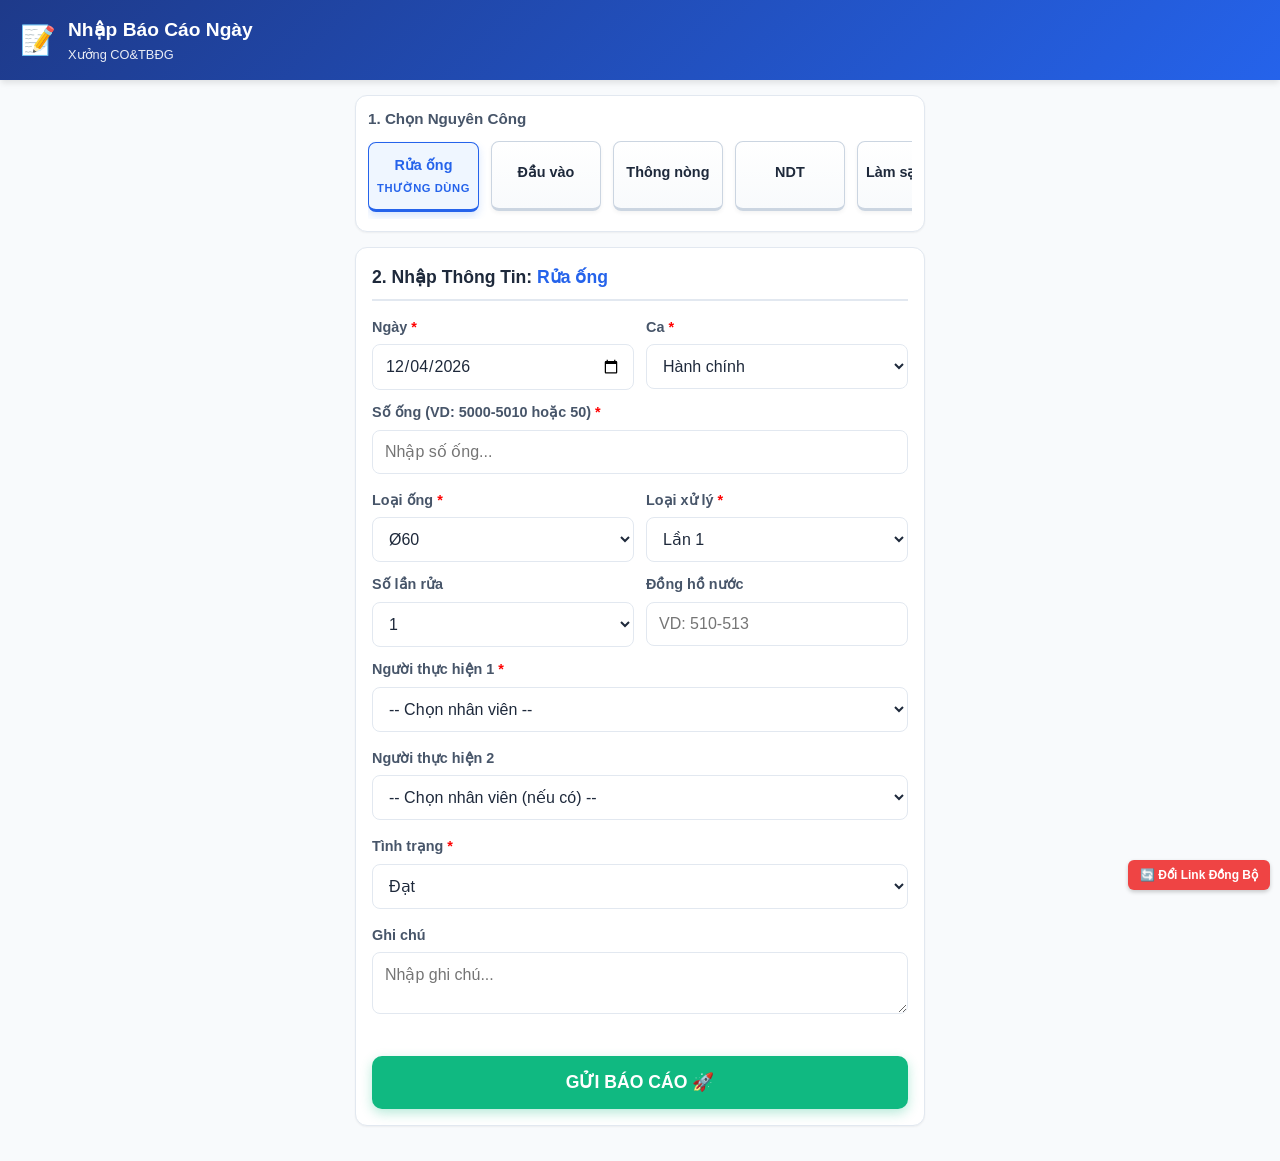
<file: worker.html>
<!DOCTYPE html>
<html lang="vi">
<head>
  <meta charset="UTF-8" />
  <meta name="viewport" content="width=device-width, initial-scale=1.0, maximum-scale=1.0, user-scalable=no" />
  <meta name="description" content="Nhập báo cáo NKT - Dành cho công nhân" />
  <title>Nhập Báo Cáo Ống NKT</title>
  <link rel="stylesheet" href="styles.css?v=10" />
  <link rel="icon" href="data:image/svg+xml,<svg xmlns='http://www.w3.org/2000/svg' viewBox='0 0 100 100'><text y='.9em' font-size='90'>📱</text></svg>" />
  <style>
    /* Mobile specific overrides */
    body { background-color: #f8fafc; padding-bottom: 20px; }
    .worker-header {
      background: linear-gradient(135deg, #1e3a8a 0%, #2563eb 100%);
      color: white;
      padding: 16px 20px;
      display: flex;
      align-items: center;
      gap: 12px;
      box-shadow: 0 4px 6px -1px rgba(0,0,0,0.1);
      position: sticky;
      top: 0;
      z-index: 100;
    }
    .worker-header h1 { font-size: 1.2rem; margin: 0; font-weight: 700; }
    .worker-container { padding: 15px; max-width: 600px; margin: 0 auto; }
    .op-selector-wrapper { margin-bottom: 15px; }
    .op-btn { min-width: 110px; padding: 12px 8px; }
    .form-group label { font-size: 0.9rem; }
    .form-control { font-size: 1rem; padding: 12px; border-radius: 8px; }
    .btn-submit-large {
      width: 100%;
      padding: 16px;
      font-size: 1.1rem;
      font-weight: bold;
      border-radius: 10px;
      background-color: #10b981;
      color: white;
      border: none;
      box-shadow: 0 4px 12px rgba(16, 185, 129, 0.3);
      margin-top: 20px;
    }
    .btn-submit-large:active { transform: translateY(2px); box-shadow: 0 2px 6px rgba(16, 185, 129, 0.3); }
    
    #loading-overlay {
      position: fixed; top: 0; left: 0; right: 0; bottom: 0;
      background: rgba(255,255,255,0.8);
      display: flex; flex-direction: column; align-items: center; justify-content: center;
      z-index: 9999; display: none;
    }
    .spinner {
      border: 4px solid #f3f3f3; border-top: 4px solid #3b82f6;
      border-radius: 50%; width: 40px; height: 40px;
      animation: spin 1s linear infinite;
      margin-bottom: 10px;
    }
    @keyframes spin { 0% { transform: rotate(0deg); } 100% { transform: rotate(360deg); } }
  </style>
</head>
<body>

<div class="worker-header">
  <div style="font-size: 1.8rem; line-height: 1;">📝</div>
  <div>
    <h1>Nhập Báo Cáo Ngày</h1>
    <div style="font-size: 0.8rem; opacity: 0.9;">Xưởng CO&TBĐG</div>
  </div>
</div>

<div class="worker-container">
  
  <div class="card op-selector-wrapper">
    <div class="card-body" style="padding: 12px;">
      <h3 style="font-size: 0.95rem; margin-bottom: 10px; color: #475569;">1. Chọn Nguyên Công</h3>
      <div class="operation-selector" id="operation-selector">
        <div class="op-btn active" onclick="selectOperationWorker('rua-ong')">
          <div class="op-name">Rửa ống</div>
          <div class="op-step">THƯỜNG DÙNG</div>
        </div>
        <div class="op-btn" onclick="selectOperationWorker('dau-vao')">
          <div class="op-name">Đầu vào</div>
        </div>
        <div class="op-btn" onclick="selectOperationWorker('thong-nong')">
          <div class="op-name">Thông nòng</div>
        </div>
        <div class="op-btn" onclick="selectOperationWorker('ndt')">
          <div class="op-name">NDT</div>
        </div>
        <div class="op-btn" onclick="selectOperationWorker('lam-sach-ren')">
          <div class="op-name">Làm sạch ren</div>
        </div>
        <div class="op-btn" onclick="selectOperationWorker('ep-thuy-luc')">
          <div class="op-name">Ép thủy lực</div>
        </div>
        <div class="op-btn" onclick="selectOperationWorker('tien-ren-moi')">
          <div class="op-name">Tiện ren</div>
        </div>
        <div class="op-btn" onclick="selectOperationWorker('thay-coupling')">
          <div class="op-name">Thay coupling</div>
        </div>
        <div class="op-btn" onclick="selectOperationWorker('dong-goi')">
          <div class="op-name">Đóng gói</div>
        </div>
      </div>
    </div>
  </div>

  <div class="card">
    <div class="card-body" style="padding: 16px;">
      <h3 style="font-size: 1.1rem; margin-bottom: 16px; color: #1e293b; border-bottom: 2px solid #e2e8f0; padding-bottom: 8px;">
        2. Nhập Thông Tin: <span id="op-title-display" style="color: #2563eb;">Rửa ống</span>
      </h3>
      
      <form id="worker-form" onsubmit="event.preventDefault(); submitWorkerReport();">
        <div style="display: grid; grid-template-columns: 1fr 1fr; gap: 12px; margin-bottom: 12px;">
          <div class="form-group" style="margin-bottom: 0;">
            <label>Ngày <span style="color: red;">*</span></label>
            <input type="date" class="form-control" id="w-ngay" required>
          </div>
          <div class="form-group" style="margin-bottom: 0;">
            <label>Ca <span style="color: red;">*</span></label>
            <select class="form-control" id="w-ca" required>
              <option>Hành chính</option>
              <option>Ca 1</option>
              <option>Ca 2</option>
              <option>Ca 3</option>
            </select>
          </div>
        </div>

        <div class="form-group">
          <label>Số ống (VD: 5000-5010 hoặc 50) <span style="color: red;">*</span></label>
          <input type="text" class="form-control" id="w-so-ong" placeholder="Nhập số ống..." required>
        </div>

        <div style="display: grid; grid-template-columns: 1fr 1fr; gap: 12px; margin-bottom: 12px;">
          <div class="form-group" style="margin-bottom: 0;">
            <label>Loại ống <span style="color: red;">*</span></label>
            <select class="form-control" id="w-loai-ong" required>
              <option>Ø60</option>
              <option>Ø73</option>
              <option>Ø73 NVTL</option>
              <option>Ø89</option>
              <option>Ø89 NVTL</option>
              <option>Ø114</option>
              <option>Ø114 NVTL</option>
            </select>
          </div>
          <div class="form-group" style="margin-bottom: 0;">
            <label>Loại xử lý <span style="color: red;">*</span></label>
            <select class="form-control" id="w-loai-xl" required>
              <option>Lần 1</option>
              <option>Lần 2</option>
              <option>Lần 3</option>
            </select>
          </div>
        </div>

        <!-- Các trường động tùy theo nguyên công -->
        <div style="display: grid; grid-template-columns: 1fr 1fr; gap: 12px; margin-bottom: 12px;">
          <div class="form-group" id="wg-so-lan-rua" style="margin-bottom: 0;">
            <label>Số lần rửa</label>
            <select class="form-control" id="w-so-lan-rua">
              <option value="1">1</option>
              <option value="2">2</option>
              <option value="3">3</option>
              <option value="4">4</option>
              <option value="5">5</option>
            </select>
          </div>
          <div class="form-group" id="wg-dong-ho" style="margin-bottom: 0;">
            <label>Đồng hồ nước</label>
            <input type="text" class="form-control" id="w-dong-ho" placeholder="VD: 510-513">
          </div>
        </div>

        <div class="form-group" id="wg-ma-bo" style="display: none;">
          <label>Mã bó ống</label>
          <input type="text" class="form-control" id="w-ma-bo" placeholder="Nhập mã bó...">
        </div>
        
        <div class="form-group" id="wg-khoang" style="display: none;">
          <label>Lấy từ khoang</label>
          <input type="text" class="form-control" id="w-khoang" placeholder="Nhập khoang...">
        </div>

        <div class="form-group" id="wg-ap-suat" style="display: none;">
          <label>Áp suất</label>
          <input type="text" class="form-control" id="w-ap-suat" placeholder="Nhập áp suất...">
        </div>

        <div class="form-group">
          <label>Người thực hiện 1 <span style="color: red;">*</span></label>
          <select class="form-control" id="w-nguoi-1" required>
            <option value="">-- Chọn nhân viên --</option>
            <option value="Phạm Ngọc Đóa">Phạm Ngọc Đóa</option>
            <option value="Trần Văn Diễn">Trần Văn Diễn</option>
            <option value="Dương Huy Hùng">Dương Huy Hùng</option>
            <option value="Dương Minh Quân">Dương Minh Quân</option>
            <option value="Trịnh Hoài Đức">Trịnh Hoài Đức</option>
            <option value="Bùi Quang Hạnh">Bùi Quang Hạnh</option>
            <option value="Nguyễn Duy Sơn">Nguyễn Duy Sơn</option>
            <option value="Nguyễn Cửu Long">Nguyễn Cửu Long</option>
            <option value="Phùng Đình Nam">Phùng Đình Nam</option>
            <option value="Nguyễn Xuân Thắng">Nguyễn Xuân Thắng</option>
            <option value="Nguyễn Thanh Hiền">Nguyễn Thanh Hiền</option>
            <option value="Tạ Ngọc Hòa">Tạ Ngọc Hòa</option>
            <option value="Danh Xuân Đoán">Danh Xuân Đoán</option>
            <option value="Hồ Xuân Hùng">Hồ Xuân Hùng</option>
            <option value="Phạm Văn Định">Phạm Văn Định</option>
            <option value="Lê Sỹ Tuyên">Lê Sỹ Tuyên</option>
            <option value="Lê Văn Tùng">Lê Văn Tùng</option>
            <option value="Nguyễn Đức Huy">Nguyễn Đức Huy</option>
            <option value="Lê Đình Phú">Lê Đình Phú</option>
            <option value="Vũ Văn Quyết">Vũ Văn Quyết</option>
            <option value="Trần Minh Đạt">Trần Minh Đạt</option>
            <option value="Lều Vĩnh An">Lều Vĩnh An</option>
            <option value="Trần Văn Hậu">Trần Văn Hậu</option>
            <option value="Vũ Toàn Trung">Vũ Toàn Trung</option>
            <option value="Lê Đình Hùng">Lê Đình Hùng</option>
            <option value="Thái Văn Ngọc">Thái Văn Ngọc</option>
            <option value="Nguyễn Văn Dụy">Nguyễn Văn Dụy</option>
            <option value="Nguyễn Thanh Hải">Nguyễn Thanh Hải</option>
            <option value="Trần Quốc Vương">Trần Quốc Vương</option>
            <option value="Trần Hữu Trí">Trần Hữu Trí</option>
            <option value="Chu Tuấn Anh">Chu Tuấn Anh</option>
            <option value="Nguyễn Công Phú">Nguyễn Công Phú</option>
            <option value="Nguyễn Thành Nhơn">Nguyễn Thành Nhơn</option>
          </select>
        </div>

        <div class="form-group">
          <label>Người thực hiện 2</label>
          <select class="form-control" id="w-nguoi-2">
            <option value="">-- Chọn nhân viên (nếu có) --</option>
            <option value="Phạm Ngọc Đóa">Phạm Ngọc Đóa</option>
            <option value="Trần Văn Diễn">Trần Văn Diễn</option>
            <option value="Dương Huy Hùng">Dương Huy Hùng</option>
            <option value="Dương Minh Quân">Dương Minh Quân</option>
            <option value="Trịnh Hoài Đức">Trịnh Hoài Đức</option>
            <option value="Bùi Quang Hạnh">Bùi Quang Hạnh</option>
            <option value="Nguyễn Duy Sơn">Nguyễn Duy Sơn</option>
            <option value="Nguyễn Cửu Long">Nguyễn Cửu Long</option>
            <option value="Phùng Đình Nam">Phùng Đình Nam</option>
            <option value="Nguyễn Xuân Thắng">Nguyễn Xuân Thắng</option>
            <option value="Nguyễn Thanh Hiền">Nguyễn Thanh Hiền</option>
            <option value="Tạ Ngọc Hòa">Tạ Ngọc Hòa</option>
            <option value="Danh Xuân Đoán">Danh Xuân Đoán</option>
            <option value="Hồ Xuân Hùng">Hồ Xuân Hùng</option>
            <option value="Phạm Văn Định">Phạm Văn Định</option>
            <option value="Lê Sỹ Tuyên">Lê Sỹ Tuyên</option>
            <option value="Lê Văn Tùng">Lê Văn Tùng</option>
            <option value="Nguyễn Đức Huy">Nguyễn Đức Huy</option>
            <option value="Lê Đình Phú">Lê Đình Phú</option>
            <option value="Vũ Văn Quyết">Vũ Văn Quyết</option>
            <option value="Trần Minh Đạt">Trần Minh Đạt</option>
            <option value="Lều Vĩnh An">Lều Vĩnh An</option>
            <option value="Trần Văn Hậu">Trần Văn Hậu</option>
            <option value="Vũ Toàn Trung">Vũ Toàn Trung</option>
            <option value="Lê Đình Hùng">Lê Đình Hùng</option>
            <option value="Thái Văn Ngọc">Thái Văn Ngọc</option>
            <option value="Nguyễn Văn Dụy">Nguyễn Văn Dụy</option>
            <option value="Nguyễn Thanh Hải">Nguyễn Thanh Hải</option>
            <option value="Trần Quốc Vương">Trần Quốc Vương</option>
            <option value="Trần Hữu Trí">Trần Hữu Trí</option>
            <option value="Chu Tuấn Anh">Chu Tuấn Anh</option>
            <option value="Nguyễn Công Phú">Nguyễn Công Phú</option>
            <option value="Nguyễn Thành Nhơn">Nguyễn Thành Nhơn</option>
          </select>
        </div>

        <div class="form-group" id="wg-tinh-trang">
          <label>Tình trạng <span style="color: red;">*</span></label>
          <select class="form-control" id="w-tinh-trang" required>
            <option>Đạt</option>
            <option>Rỗ thân, ăn mòn (loại)</option>
            <option>Thiếu chiều dày (loại)</option>
            <option>Tắc paraffin (loại)</option>
          </select>
        </div>

        <div class="form-group" id="wg-tinh-trang-dong-goi" style="display: none;">
          <label>Tình trạng <span style="color: red;">*</span></label>
          <div style="display: flex; gap: 20px; align-items: center; margin-top: 8px;">
            <label style="display: flex; align-items: center; gap: 6px; font-weight: normal; cursor: pointer; font-size: 1.1rem;">
              <input type="radio" name="w-dong-goi-tinh-trang" value="Đạt" checked style="width: 20px; height: 20px;"> Đạt
            </label>
            <label style="display: flex; align-items: center; gap: 6px; font-weight: normal; cursor: pointer; font-size: 1.1rem;">
              <input type="radio" name="w-dong-goi-tinh-trang" value="Hỏng" style="width: 20px; height: 20px;"> Hỏng
            </label>
          </div>
        </div>

        <div class="form-group">
          <label>Ghi chú</label>
          <textarea class="form-control" id="w-ghi-chu" rows="2" placeholder="Nhập ghi chú..."></textarea>
        </div>

        <button type="submit" class="btn-submit-large">GỬI BÁO CÁO 🚀</button>
      </form>
    </div>
  </div>
</div>

<div id="loading-overlay">
  <div class="spinner"></div>
  <div style="font-weight: 600; color: #1e293b; font-size: 1.1rem;">Đang đồng bộ dữ liệu...</div>
  <div style="font-size: 0.85rem; color: #64748b; margin-top: 5px;">Vui lòng không tắt trang</div>
</div>

<script src="worker.js?v=2"></script>

<!-- Reset URL Button injected by Antigravity -->
<div style="position: fixed; bottom: 10px; right: 10px; z-index: 9999;">
    <button onclick="localStorage.removeItem('nkt_sync_url_v2'); localStorage.removeItem('nkt_sync_url_v3'); localStorage.removeItem('nkt_sync_url_v4'); localStorage.removeItem('nkt_sync_url'); alert('Đã xóa link đồng bộ cũ. Vui lòng tải lại trang và nhập link mới!'); location.reload();" 
            style="background: #ef4444; color: white; border: none; padding: 8px 12px; border-radius: 6px; cursor: pointer; box-shadow: 0 2px 4px rgba(0,0,0,0.2); font-family: sans-serif; font-size: 12px; font-weight: bold;">
        🔄 Đổi Link Đồng Bộ
    </button>
</div>

</body>
</html>
</file>
<file: styles.css>
:root {
  --primary-color: #3b82f6;
  --primary-hover: #2563eb;
  --secondary-color: #64748b;
  --bg-color: #f0f4f9;
  --sidebar-bg: #e8f0fe;
  --card-bg: #ffffff;
  --text-primary: #1e293b;
  --text-secondary: #475569;
  --text-muted: #94a3b8;
  --border-color: #e2e8f0;
  --success: #10b981;
  --warning: #f59e0b;
  --danger: #ef4444;
  --info: #3b82f6;
  --purple: #8b5cf6;
  --sidebar-width: 280px;
  --header-height: 60px;
  --accent-blue: #2563eb;
  --border-radius-lg: 12px;
  --border-radius-md: 8px;
  --border-radius-sm: 4px;
  --shadow-sm: 0 1px 2px 0 rgba(0, 0, 0, 0.05);
  --shadow-md: 0 4px 6px -1px rgba(0, 0, 0, 0.05), 0 2px 4px -1px rgba(0, 0, 0, 0.03);
}

* {
  margin: 0;
  padding: 0;
  box-sizing: border-box;
  font-family: 'Inter', -apple-system, BlinkMacSystemFont, 'Segoe UI', Roboto, Helvetica, Arial, sans-serif;
}

body {
  background-color: var(--bg-color);
  color: var(--text-primary);
  font-size: 14px;
  line-height: 1.5;
  -webkit-font-smoothing: antialiased;
}

.app-layout {
  display: flex;
  height: 100vh;
  overflow: hidden;
}

/* ═══════════════ SIDEBAR ═══════════════ */
.sidebar {
  width: var(--sidebar-width);
  background-color: var(--sidebar-bg);
  border-right: 1px solid var(--border-color);
  display: flex;
  flex-direction: column;
  flex-shrink: 0;
  z-index: 10;
}

.sidebar-header {
  padding: 10px 15px;
  display: flex;
  flex-direction: column;
  align-items: center;
  border-bottom: 1px solid var(--border-color);
}

.sidebar-logo {
  text-align: center;
}

.logo-text h1 {
  font-size: 1.25rem;
  color: var(--accent-blue);
  margin-top: 10px;
  font-weight: 700;
}

.logo-text p {
  color: var(--text-secondary);
  font-size: 0.85rem;
}

.sidebar-nav {
  flex: 1;
  overflow-y: auto;
  padding: 16px;
}
/* Customize scrollbar for sidebar */
.sidebar-nav::-webkit-scrollbar {
  width: 5px;
}
.sidebar-nav::-webkit-scrollbar-track {
  background: transparent;
}
.sidebar-nav::-webkit-scrollbar-thumb {
  background-color: #cbd5e1;
  border-radius: 10px;
}

.nav-section-title {
  font-size: 0.75rem;
  font-weight: 700;
  text-transform: uppercase;
  color: var(--text-muted);
  margin: 20px 0 8px 10px;
  letter-spacing: 0.05em;
}

.nav-item {
  display: flex;
  align-items: center;
  padding: 10px 14px;
  margin-bottom: 4px;
  border-radius: var(--border-radius-md);
  color: var(--text-secondary);
  background-color: transparent;
  border: 1px solid transparent;
  text-decoration: none;
  cursor: pointer;
  transition: all 0.2s;
  font-weight: 500;
  font-size: 0.9rem;
}

.nav-item:hover {
  background-color: rgba(59, 130, 246, 0.08);
  color: var(--accent-blue);
}

.nav-item.active {
  background-color: rgba(59, 130, 246, 0.12);
  color: var(--accent-blue);
  border: 1px solid transparent;
  font-weight: 600;
}

.nav-icon {
  margin-right: 12px;
  font-size: 1.1rem;
}

.nav-badge {
  background-color: var(--danger);
  color: white;
  font-size: 0.7rem;
  font-weight: bold;
  padding: 2px 6px;
  border-radius: 10px;
  margin-left: auto;
}

.sidebar-footer {
  padding: 15px;
  border-top: 1px solid var(--border-color);
  text-align: center;
  font-size: 0.85rem;
  color: var(--text-muted);
}

/* ═══════════════ MAIN CONTENT ═══════════════ */
.main-content {
  flex: 1;
  display: flex;
  flex-direction: column;
  overflow: hidden;
}

.top-header {
  height: var(--header-height);
  background-color: var(--bg-color);
  display: flex;
  align-items: center;
  justify-content: space-between;
  padding: 0 24px;
}

.header-left {
  display: flex;
  align-items: center;
}

.mobile-toggle {
  display: none;
  background: none;
  border: none;
  font-size: 1.5rem;
  cursor: pointer;
  margin-right: 15px;
  color: var(--text-primary);
}

.page-title {
  font-size: 1.1rem;
  font-weight: 600;
  display: flex;
  align-items: center;
}

.header-right {
  display: flex;
  gap: 10px;
}

.header-btn {
  display: flex;
  align-items: center;
  gap: 6px;
  padding: 8px 16px;
  background-color: white;
  border: 1px solid var(--border-color);
  border-radius: var(--border-radius-md);
  font-size: 0.85rem;
  font-weight: 500;
  color: var(--text-secondary);
  cursor: pointer;
  transition: all 0.2s;
  box-shadow: var(--shadow-sm);
}

.header-btn:hover {
  background-color: #f8fafc;
  border-color: #cbd5e1;
}

.header-btn:active {
  transform: translateY(1px);
}

.page-content {
  flex: 1;
  padding: 24px;
  overflow-y: auto;
}

.page {
  display: none;
}

.page.active {
  display: block;
}

/* ═══════════════ DASHBOARD STATS ═══════════════ */
.stats-grid {
  display: grid;
  grid-template-columns: repeat(6, 1fr);
  gap: 16px;
  margin-bottom: 24px;
}

.stat-card {
  background-color: var(--card-bg);
  border-radius: var(--border-radius-lg);
  padding: 16px;
  display: flex;
  flex-direction: column;
  position: relative;
  overflow: hidden;
  box-shadow: var(--shadow-sm);
  background-clip: padding-box;
}

.stat-header {
  display: flex;
  justify-content: space-between;
  align-items: flex-start;
  margin-bottom: 12px;
}

.stat-label {
  font-size: 0.75rem;
  font-weight: 600;
  color: var(--text-secondary);
  text-transform: uppercase;
  letter-spacing: 0.05em;
}

.stat-icon {
  font-size: 1.25rem;
}

.stat-value {
  font-size: 1.75rem;
  font-weight: 700;
  margin-bottom: 4px;
  color: var(--accent-blue);
}

.stat-sub {
  font-size: 0.75rem;
  color: var(--text-muted);
}

/* Color variations for stats cards */
.stat-card.violet { border: 1px solid #c4b5fd; }
.stat-card.violet .stat-label { color: #8b5cf6; }
.stat-card.violet .stat-value { color: #8b5cf6; }

.stat-card.emerald { border: 1px solid #64748b; }
.stat-card.emerald .stat-label { color: #475569; }
.stat-card.emerald .stat-value { color: #1e293b; }

.stat-card.blue { border: 1px solid #93c5fd; }
.stat-card.blue .stat-label { color: #3b82f6; }
.stat-card.blue .stat-value { color: #2563eb; }

.stat-card.amber { border: 1px solid #6ee7b7; }
.stat-card.amber .stat-label { color: #10b981; }
.stat-card.amber .stat-value { color: #059669; }

.stat-card.orange { border: 1px solid #fcd34d; }
.stat-card.orange .stat-label { color: #f59e0b; }
.stat-card.orange .stat-value { color: #d97706; }

.stat-card.rose { border: 1px solid #fca5a5; }
.stat-card.rose .stat-label { color: #ef4444; }
.stat-card.rose .stat-value { color: #dc2626; }

/* ═══════════════ CARDS & GRIDS ═══════════════ */
.card {
  background-color: var(--card-bg);
  border-radius: var(--border-radius-lg);
  box-shadow: var(--shadow-sm);
  display: flex;
  flex-direction: column;
  overflow: hidden;
  border: 1px solid var(--border-color);
}

.card-header {
  padding: 16px 20px;
  border-bottom: 1px solid var(--border-color);
  display: flex;
  justify-content: space-between;
  align-items: center;
  background-color: rgba(248, 250, 252, 0.5);
}

.card-title {
  font-size: 0.95rem;
  font-weight: 600;
  display: flex;
  align-items: center;
  gap: 8px;
}

.card-body {
  padding: 20px;
  flex: 1;
}

.grid-2 {
  display: grid;
  grid-template-columns: 1fr 1fr;
  gap: 20px;
}

/* ═══════════════ TABLES ═══════════════ */
.data-table-wrapper {
  overflow-x: auto;
  width: 100%;
}

.data-table {
  width: 100%;
  border-collapse: collapse;
  font-size: 0.85rem;
}

.data-table th,
.data-table td {
  padding: 12px 16px;
  text-align: center;
  border-bottom: 1px solid var(--border-color);
}

.data-table th {
  background-color: #f8fafc;
  color: var(--text-secondary);
  font-weight: 600;
  text-transform: uppercase;
  font-size: 0.75rem;
  letter-spacing: 0.05em;
  position: sticky;
  top: 0;
  z-index: 1;
  white-space: nowrap;
}

.data-table tbody tr:hover {
  background-color: #f1f5f9;
}

.data-table tbody tr:last-child td {
  border-bottom: none;
}

/* ═══════════════ OPERATION SELECTOR ═══════════════ */
.operation-selector {
  display: flex;
  overflow-x: auto;
  gap: 12px;
  padding-bottom: 8px;
}

.op-btn {
  display: flex;
  flex-direction: column;
  align-items: center;
  justify-content: center;
  padding: 16px 12px;
  flex-shrink: 0;
  min-width: 140px;
  background: linear-gradient(to bottom, #ffffff, #f8fafc);
  border: 1px solid #cbd5e1;
  border-bottom: 3px solid #cbd5e1;
  border-radius: 8px;
  cursor: pointer;
  transition: all 0.2s ease-in-out;
  text-align: center;
  box-shadow: 0 2px 4px rgba(0, 0, 0, 0.05);
}

.op-btn:hover {
  transform: translateY(-2px);
  border-color: var(--accent-blue);
  border-bottom-color: var(--accent-blue);
  background: linear-gradient(to bottom, #f0f6ff, #e0e7ff);
  box-shadow: 0 4px 8px rgba(59, 130, 246, 0.2);
}

.op-btn.active {
  background: #eff6ff;
  border-color: var(--accent-blue);
  border-bottom: 3px solid var(--accent-blue);
  box-shadow: 0 4px 8px rgba(59, 130, 246, 0.2);
  transform: translateY(1px);
}

.op-btn.active .op-name {
  color: #1e3a8a;
  font-weight: 800;
}

.op-btn.active .op-step {
  color: var(--accent-blue);
  font-weight: 700;
}

.op-name {
  font-size: 0.9rem;
  font-weight: 600;
  color: var(--text-primary);
  margin-bottom: 4px;
}

.op-btn.active .op-name {
  color: var(--accent-blue);
}

.op-step {
  font-size: 0.7rem;
  color: var(--text-muted);
  text-transform: uppercase;
  letter-spacing: 0.05em;
}

/* ═══════════════ FORMS ═══════════════ */
.form-grid {
  display: grid;
  grid-template-columns: repeat(auto-fill, minmax(240px, 1fr));
  gap: 20px;
}

.form-group {
  margin-bottom: 16px;
}

.form-group label {
  display: block;
  font-size: 0.8rem;
  font-weight: 600;
  color: var(--text-secondary);
  margin-bottom: 6px;
}

.form-control {
  width: 100%;
  padding: 10px 12px;
  font-size: 0.9rem;
  color: var(--text-primary);
  background-color: white;
  border: 1px solid var(--border-color);
  border-radius: var(--border-radius-sm);
  transition: border-color 0.2s;
}

.form-control:focus {
  outline: none;
  border-color: var(--accent-blue);
  box-shadow: 0 0 0 2px rgba(59, 130, 246, 0.2);
}

.form-control:disabled {
  background-color: #f1f5f9;
  color: var(--text-muted);
}

.form-actions {
  display: flex;
  justify-content: flex-end;
  gap: 12px;
  margin-top: 24px;
}

/* ═══════════════ BUTTONS ═══════════════ */
.btn {
  display: inline-flex;
  align-items: center;
  justify-content: center;
  padding: 10px 20px;
  font-size: 0.9rem;
  font-weight: 600;
  border-radius: var(--border-radius-md);
  cursor: pointer;
  transition: all 0.2s;
  border: 1px solid transparent;
}

.btn-sm {
  padding: 6px 12px;
  font-size: 0.8rem;
}

.btn-primary {
  background-color: var(--primary-color);
  color: white;
}

.btn-primary:hover {
  background-color: var(--primary-hover);
}

.btn-outline {
  background-color: white;
  color: var(--text-secondary);
  border-color: var(--border-color);
}

.btn-outline:hover {
  background-color: #f8fafc;
  color: var(--text-primary);
}

.btn-success {
  background-color: #00b4d8;
  color: white;
}

.btn-success:hover {
  background-color: #0096c7;
}

/* ═══════════════ UTILITIES & MISC ═══════════════ */
.empty-state {
  text-align: center;
  padding: 40px 20px;
  color: var(--text-muted);
}

.empty-icon {
  font-size: 3rem;
  margin-bottom: 16px;
}

.empty-title {
  font-size: 1.1rem;
  font-weight: 600;
  color: var(--text-primary);
  margin-bottom: 8px;
}

.empty-desc {
  font-size: 0.9rem;
}

/* Modals */
.modal-overlay {
  position: fixed;
  top: 0;
  left: 0;
  right: 0;
  bottom: 0;
  background-color: rgba(15, 23, 42, 0.5);
  display: none;
  justify-content: center;
  align-items: center;
  z-index: 1000;
}

.modal {
  background-color: white;
  border-radius: var(--border-radius-lg);
  width: 90%;
  max-width: 600px;
  box-shadow: var(--shadow-md);
  display: flex;
  flex-direction: column;
  max-height: 90vh;
}

.modal.active {
  display: flex;
}

.modal-header {
  padding: 16px 24px;
  border-bottom: 1px solid var(--border-color);
  display: flex;
  justify-content: space-between;
  align-items: center;
}

.modal-title {
  font-size: 1.1rem;
  font-weight: 600;
}

.modal-close {
  background: none;
  border: none;
  font-size: 1.25rem;
  cursor: pointer;
  color: var(--text-muted);
}

.modal-close:hover {
  color: var(--text-primary);
}

.modal-body {
  padding: 24px;
  overflow-y: auto;
}

.modal-footer {
  padding: 16px 24px;
  border-top: 1px solid var(--border-color);
  display: flex;
  justify-content: flex-end;
  gap: 12px;
}

/* ═══════════════ AUTHOR CARD ═══════════════ */
.author-card {
  background: linear-gradient(135deg, rgba(30, 58, 138, 0.33) 0%, rgba(59, 130, 246, 0.33) 100%);
  border-radius: 12px;
  padding: 14px;
  margin: 15px;
  text-align: left;
  position: relative;
  overflow: hidden;
  box-shadow: 0 4px 10px rgba(37, 99, 235, 0.1);
  color: #1e3a8a;
  transition: all 0.3s ease;
}

.author-card:hover {
  transform: translateY(-2px);
  box-shadow: 0 6px 15px rgba(37, 99, 235, 0.2);
}

.author-card::after {
  content: '';
  position: absolute;
  top: 0; left: -100%; width: 50%; height: 100%;
  background: linear-gradient(to right, rgba(255,255,255,0) 0%, rgba(255,255,255,0.4) 50%, rgba(255,255,255,0) 100%);
  transform: skewX(-25deg);
  animation: shine 4s infinite;
}

@keyframes shine {
  0% { left: -100%; }
  20% { left: 200%; }
  100% { left: 200%; }
}

.author-header {
  border-bottom: 1px solid rgba(30, 58, 138, 0.2);
  padding-bottom: 8px;
  margin-bottom: 8px;
}

.author-label {
  color: #3b82f6;
  font-weight: 700;
  font-size: 0.75rem;
  text-transform: uppercase;
  letter-spacing: 1px;
  display: block;
  margin-bottom: 4px;
}

.author-name {
  font-size: 1.15rem;
  color: #b45309;
  font-weight: 900;
  letter-spacing: 0.5px;
  display: flex;
  align-items: center;
  gap: 6px;
  text-shadow: none;
}

.author-info-row {
  display: flex;
  font-size: 0.85rem;
  margin-bottom: 5px;
}

.author-info-label {
  color: #3b82f6;
  font-weight: 500;
  width: 75px;
}

.author-info-value {
  color: #1e3a8a;
  font-weight: 700;
}

/* ═══════════════ RESPONSIVE ═══════════════ */
@media (max-width: 1200px) {
  .stats-grid {
    grid-template-columns: repeat(3, 1fr);
  }
}

@media (max-width: 768px) {
  .app-layout {
    position: relative;
  }
  .sidebar {
    position: absolute;
    left: -100%;
    height: 100%;
    transition: left 0.3s ease;
    z-index: 50;
  }
  .sidebar.show {
    left: 0;
  }
  .sidebar-overlay {
    display: none;
    position: fixed;
    top: 0; left: 0; right: 0; bottom: 0;
    background: rgba(0,0,0,0.5);
    z-index: 40;
  }
  .sidebar-overlay.show {
    display: block;
  }
  .mobile-toggle {
    display: block;
  }
  .stats-grid {
    grid-template-columns: repeat(2, 1fr);
  }
  .grid-2 {
    grid-template-columns: 1fr;
  }
}

/* ═══════════════ BADGES & TABLE STYLES ═══════════════ */
.badge {
  display: inline-flex;
  align-items: center;
  justify-content: center;
  padding: 4px 10px;
  border-radius: 12px;
  font-size: 0.75rem;
  font-weight: 600;
  line-height: 1.2;
  white-space: nowrap;
}

.badge-success { background-color: #dcfce7; color: #166534; border: 1px solid #bbf7d0; }
.badge-danger { background-color: #fee2e2; color: #991b1b; border: 1px solid #fecaca; }
.badge-warning { background-color: #fef3c7; color: #92400e; border: 1px solid #fde68a; }
.badge-info { background-color: #e0f2fe; color: #075985; border: 1px solid #bae6fd; }
.badge-secondary { background-color: #f1f5f9; color: #475569; border: 1px solid #e2e8f0; }
.badge-purple { background-color: #f3e8ff; color: #6b21a8; border: 1px solid #e9d5ff; }

/* Bảng Lịch sử Hover Effects */
#history-table-body tr {
  transition: all 0.2s ease;
}

#history-table-body tr:hover {
  background-color: #f8fafc;
  transform: translateY(-1px);
  box-shadow: 0 2px 5px rgba(0,0,0,0.05);
}

#history-table-body td {
  vertical-align: middle;
  white-space: nowrap;
}
</file>
